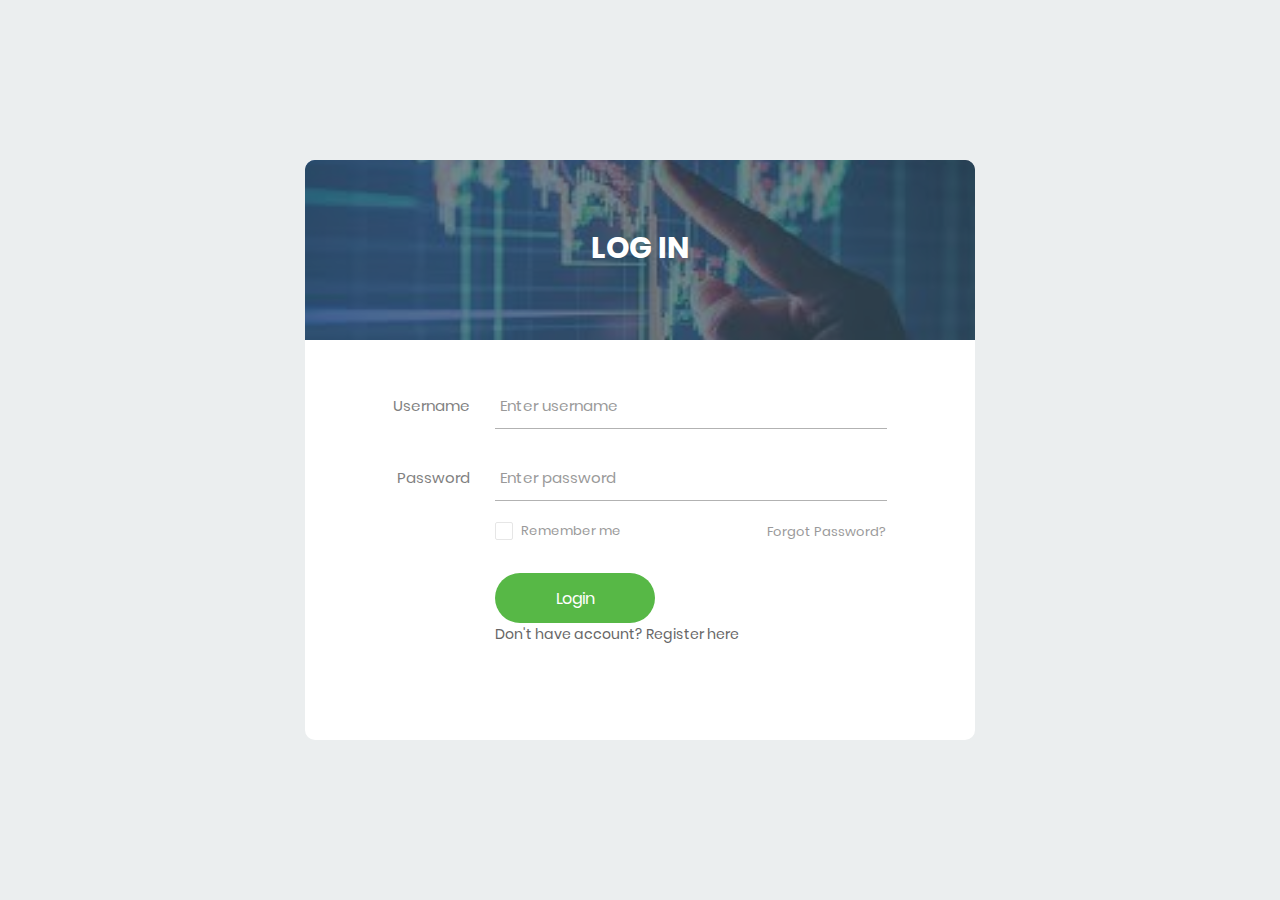
<file: src/main/resources/static/Login.html>
<!DOCTYPE html>
<html lang="en">
<head>
	<title>Login </title>
	<meta charset="UTF-8">
	<meta name="viewport" content="width=device-width, initial-scale=1">
<!--===============================================================================================-->	
	<link rel="icon" type="image/png" href="images/icons/favicon.ico"/>
<!--===============================================================================================-->
	<link rel="stylesheet" type="text/css" href="vendor/bootstrap/css/bootstrap.min.css">
<!--===============================================================================================-->
	<link rel="stylesheet" type="text/css" href="fonts/font-awesome-4.7.0/css/font-awesome.min.css">
<!--===============================================================================================-->
	<link rel="stylesheet" type="text/css" href="fonts/Linearicons-Free-v1.0.0/icon-font.min.css">
<!--===============================================================================================-->
	<link rel="stylesheet" type="text/css" href="vendor/animate/animate.css">
<!--===============================================================================================-->	
	<link rel="stylesheet" type="text/css" href="vendor/css-hamburgers/hamburgers.min.css">
<!--===============================================================================================-->
	<link rel="stylesheet" type="text/css" href="vendor/animsition/css/animsition.min.css">
<!--===============================================================================================-->
	<link rel="stylesheet" type="text/css" href="vendor/select2/select2.min.css">
<!--===============================================================================================-->	
	<link rel="stylesheet" type="text/css" href="vendor/daterangepicker/daterangepicker.css">
<!--===============================================================================================-->
	<link rel="stylesheet" type="text/css" href="styles/util.css">
	<link rel="stylesheet" type="text/css" href="styles/main.css">
<!--===============================================================================================-->

<script src="scripts/dropdown1.js" type="text/javascript">
</script>

</head>
<body>

	<div class="limiter">
		<div class="container-login100">
			<div class="wrap-login100">
				<div class="login100-form-title" style="background-image: url(images/bg1.jpg);">
					<span class="login100-form-title-1">
						Log In
					</span>
				</div>

				<form class="login100-form validate-form">
					<div class="wrap-input100 validate-input m-b-26" data-validate="Username is required">
						<span class="label-input100">Username</span>
						<input id="username" class="input100" type="text" name="username" placeholder="Enter username">
						<span class="focus-input100"></span>
					</div>
					
					

					<div class="wrap-input100 validate-input m-b-18" data-validate = "Password is required">
						<span class="label-input100">Password</span>
						<input id="password" class="input100" type="text" name="pass" placeholder="Enter password">
						<span class="focus-input100"></span>
					</div>

					<div class="flex-sb-m w-full p-b-30">
						<div class="contact100-form-checkbox">
							<input class="input-checkbox100" id="ckb1" type="checkbox" name="remember-me">
							<label class="label-checkbox100" for="ckb1">
								Remember me
							</label>
						</div>

						<div>
							<a href="#" class="txt1">
								Forgot Password?
							</a>
						</div>
					</div>

					<div class="container-login100-form-btn">
						<button class="login100-form-btn" onclick="login()">
							Login
						</button>
					</div>
					<br>
					<br>
					<a href="register.html">Don't have account? Register here</a>
					
				</form>
			</div>
		</div>
	</div>
	


</body>
</html>
</file>
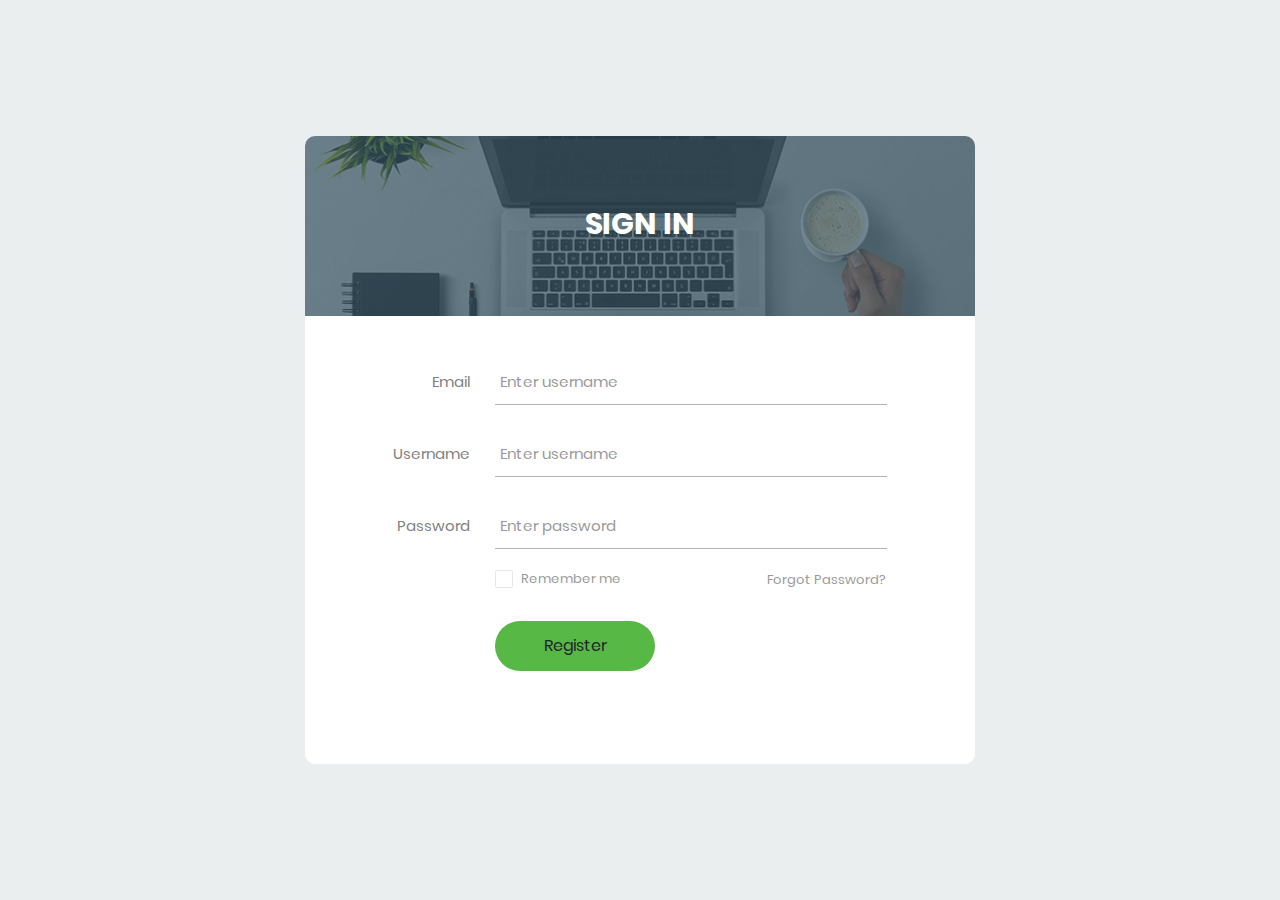
<file: src/main/resources/static/Register.html>
<!DOCTYPE html>
<html lang="en">
<head>
	<title>Register</title>
	<meta charset="UTF-8">
	<meta name="viewport" content="width=device-width, initial-scale=1">
<!--===============================================================================================-->	
	<link rel="icon" type="image/png" href="images/icons/favicon.ico"/>
<!--===============================================================================================-->
	<link rel="stylesheet" type="text/css" href="vendor/bootstrap/css/bootstrap.min.css">
<!--===============================================================================================-->
	<link rel="stylesheet" type="text/css" href="fonts/font-awesome-4.7.0/css/font-awesome.min.css">
<!--===============================================================================================-->
	<link rel="stylesheet" type="text/css" href="fonts/Linearicons-Free-v1.0.0/icon-font.min.css">
<!--===============================================================================================-->
	<link rel="stylesheet" type="text/css" href="vendor/animate/animate.css">
<!--===============================================================================================-->	
	<link rel="stylesheet" type="text/css" href="vendor/css-hamburgers/hamburgers.min.css">
<!--===============================================================================================-->
	<link rel="stylesheet" type="text/css" href="vendor/animsition/css/animsition.min.css">
<!--===============================================================================================-->
	<link rel="stylesheet" type="text/css" href="vendor/select2/select2.min.css">
<!--===============================================================================================-->	
	<link rel="stylesheet" type="text/css" href="vendor/daterangepicker/daterangepicker.css">
<!--===============================================================================================-->
	<link rel="stylesheet" type="text/css" href="styles/util.css">
	<link rel="stylesheet" type="text/css" href="styles/main.css">
<!--===============================================================================================-->


<script src="scripts/dropdown1.js" type="text/javascript">
</script>

</head>
<body>
	
	<div class="limiter">
		<div class="container-login100">
			<div class="wrap-login100">
				<div class="login100-form-title" style="background-image: url(images/bg-01.jpg);">
					<span class="login100-form-title-1">
						Sign In
					</span>
				</div>


				<form class="login100-form validate-form">
					<div class="wrap-input100 validate-input m-b-26" data-validate="Username is required">
						<span class="label-input100" >Email</span>
						<input id="email" class="input100" type="text" name="username" placeholder="Enter username">
						<span class="focus-input100"></span>
					</div>
					
				<form class="login100-form validate-form">
					<div class="wrap-input100 validate-input m-b-26" data-validate="Username is required">
						<span class="label-input100">Username</span>
						<input id="username" class="input100" type="text" name="username" placeholder="Enter username">
						<span class="focus-input100"></span>
					</div>
					

					<div class="wrap-input100 validate-input m-b-18" data-validate = "Password is required">
						<span class="label-input100">Password</span>
						<input id="password" class="input100" type="password" name="pass" placeholder="Enter password">
						<span class="focus-input100"></span>
					</div>

					<div class="flex-sb-m w-full p-b-30">
						<div class="contact100-form-checkbox">
							<input class="input-checkbox100" id="ckb1" type="checkbox" name="remember-me">
							<label class="label-checkbox100" for="ckb1">
								Remember me
							</label>
						</div>

						<div>
							<a href="#" class="txt1">
								Forgot Password?
							</a>
						</div>
					</div>

					<div class="container-login100-form-btn">
						<a id="registerid" class="login100-form-btn" onclick="register()">
							Register
						</a>
					</div>
					<br>
					<br>
					
				</form>
			</div>
		</div>
	</div>
	

</body>
</html>
</file>
<file: src/main/resources/static/vendor/daterangepicker/daterangepicker.css>
.daterangepicker {
  position: absolute;
  color: inherit;
  background-color: #fff;
  border-radius: 4px;
  width: 278px;
  padding: 4px;
  margin-top: 1px;
  top: 100px;
  left: 20px;
  /* Calendars */ }
  .daterangepicker:before, .daterangepicker:after {
    position: absolute;
    display: inline-block;
    border-bottom-color: rgba(0, 0, 0, 0.2);
    content: ''; }
  .daterangepicker:before {
    top: -7px;
    border-right: 7px solid transparent;
    border-left: 7px solid transparent;
    border-bottom: 7px solid #ccc; }
  .daterangepicker:after {
    top: -6px;
    border-right: 6px solid transparent;
    border-bottom: 6px solid #fff;
    border-left: 6px solid transparent; }
  .daterangepicker.opensleft:before {
    right: 9px; }
  .daterangepicker.opensleft:after {
    right: 10px; }
  .daterangepicker.openscenter:before {
    left: 0;
    right: 0;
    width: 0;
    margin-left: auto;
    margin-right: auto; }
  .daterangepicker.openscenter:after {
    left: 0;
    right: 0;
    width: 0;
    margin-left: auto;
    margin-right: auto; }
  .daterangepicker.opensright:before {
    left: 9px; }
  .daterangepicker.opensright:after {
    left: 10px; }
  .daterangepicker.dropup {
    margin-top: -5px; }
    .daterangepicker.dropup:before {
      top: initial;
      bottom: -7px;
      border-bottom: initial;
      border-top: 7px solid #ccc; }
    .daterangepicker.dropup:after {
      top: initial;
      bottom: -6px;
      border-bottom: initial;
      border-top: 6px solid #fff; }
  .daterangepicker.dropdown-menu {
    max-width: none;
    z-index: 3001; }
  .daterangepicker.single .ranges, .daterangepicker.single .calendar {
    float: none; }
  .daterangepicker.show-calendar .calendar {
    display: block; }
  .daterangepicker .calendar {
    display: none;
    max-width: 270px;
    margin: 4px; }
    .daterangepicker .calendar.single .calendar-table {
      border: none; }
    .daterangepicker .calendar th, .daterangepicker .calendar td {
      white-space: nowrap;
      text-align: center;
      min-width: 32px; }
  .daterangepicker .calendar-table {
    border: 1px solid #fff;
    padding: 4px;
    border-radius: 4px;
    background-color: #fff; }
  .daterangepicker table {
    width: 100%;
    margin: 0; }
  .daterangepicker td, .daterangepicker th {
    text-align: center;
    width: 20px;
    height: 20px;
    border-radius: 4px;
    border: 1px solid transparent;
    white-space: nowrap;
    cursor: pointer; }
    .daterangepicker td.available:hover, .daterangepicker th.available:hover {
      background-color: #eee;
      border-color: transparent;
      color: inherit; }
    .daterangepicker td.week, .daterangepicker th.week {
      font-size: 80%;
      color: #ccc; }
  .daterangepicker td.off, .daterangepicker td.off.in-range, .daterangepicker td.off.start-date, .daterangepicker td.off.end-date {
    background-color: #fff;
    border-color: transparent;
    color: #999; }
  .daterangepicker td.in-range {
    background-color: #ebf4f8;
    border-color: transparent;
    color: #000;
    border-radius: 0; }
  .daterangepicker td.start-date {
    border-radius: 4px 0 0 4px; }
  .daterangepicker td.end-date {
    border-radius: 0 4px 4px 0; }
  .daterangepicker td.start-date.end-date {
    border-radius: 4px; }
  .daterangepicker td.active, .daterangepicker td.active:hover {
    background-color: #357ebd;
    border-color: transparent;
    color: #fff; }
  .daterangepicker th.month {
    width: auto; }
  .daterangepicker td.disabled, .daterangepicker option.disabled {
    color: #999;
    cursor: not-allowed;
    text-decoration: line-through; }
  .daterangepicker select.monthselect, .daterangepicker select.yearselect {
    font-size: 12px;
    padding: 1px;
    height: auto;
    margin: 0;
    cursor: default; }
  .daterangepicker select.monthselect {
    margin-right: 2%;
    width: 56%; }
  .daterangepicker select.yearselect {
    width: 40%; }
  .daterangepicker select.hourselect, .daterangepicker select.minuteselect, .daterangepicker select.secondselect, .daterangepicker select.ampmselect {
    width: 50px;
    margin-bottom: 0; }
  .daterangepicker .input-mini {
    border: 1px solid #ccc;
    border-radius: 4px;
    color: #555;
    height: 30px;
    line-height: 30px;
    display: block;
    vertical-align: middle;
    margin: 0 0 5px 0;
    padding: 0 6px 0 28px;
    width: 100%; }
    .daterangepicker .input-mini.active {
      border: 1px solid #08c;
      border-radius: 4px; }
  .daterangepicker .daterangepicker_input {
    position: relative; }
    .daterangepicker .daterangepicker_input i {
      position: absolute;
      left: 8px;
      top: 8px; }
  .daterangepicker.rtl .input-mini {
    padding-right: 28px;
    padding-left: 6px; }
  .daterangepicker.rtl .daterangepicker_input i {
    left: auto;
    right: 8px; }
  .daterangepicker .calendar-time {
    text-align: center;
    margin: 5px auto;
    line-height: 30px;
    position: relative;
    padding-left: 28px; }
    .daterangepicker .calendar-time select.disabled {
      color: #ccc;
      cursor: not-allowed; }

.ranges {
  font-size: 11px;
  float: none;
  margin: 4px;
  text-align: left; }
  .ranges ul {
    list-style: none;
    margin: 0 auto;
    padding: 0;
    width: 100%; }
  .ranges li {
    font-size: 13px;
    background-color: #f5f5f5;
    border: 1px solid #f5f5f5;
    border-radius: 4px;
    color: #08c;
    padding: 3px 12px;
    margin-bottom: 8px;
    cursor: pointer; }
    .ranges li:hover {
      background-color: #08c;
      border: 1px solid #08c;
      color: #fff; }
    .ranges li.active {
      background-color: #08c;
      border: 1px solid #08c;
      color: #fff; }

/*  Larger Screen Styling */
@media (min-width: 564px) {
  .daterangepicker {
    width: auto; }
    .daterangepicker .ranges ul {
      width: 160px; }
    .daterangepicker.single .ranges ul {
      width: 100%; }
    .daterangepicker.single .calendar.left {
      clear: none; }
    .daterangepicker.single.ltr .ranges, .daterangepicker.single.ltr .calendar {
      float: left; }
    .daterangepicker.single.rtl .ranges, .daterangepicker.single.rtl .calendar {
      float: right; }
    .daterangepicker.ltr {
      direction: ltr;
      text-align: left; }
      .daterangepicker.ltr .calendar.left {
        clear: left;
        margin-right: 0; }
        .daterangepicker.ltr .calendar.left .calendar-table {
          border-right: none;
          border-top-right-radius: 0;
          border-bottom-right-radius: 0; }
      .daterangepicker.ltr .calendar.right {
        margin-left: 0; }
        .daterangepicker.ltr .calendar.right .calendar-table {
          border-left: none;
          border-top-left-radius: 0;
          border-bottom-left-radius: 0; }
      .daterangepicker.ltr .left .daterangepicker_input {
        padding-right: 12px; }
      .daterangepicker.ltr .calendar.left .calendar-table {
        padding-right: 12px; }
      .daterangepicker.ltr .ranges, .daterangepicker.ltr .calendar {
        float: left; }
    .daterangepicker.rtl {
      direction: rtl;
      text-align: right; }
      .daterangepicker.rtl .calendar.left {
        clear: right;
        margin-left: 0; }
        .daterangepicker.rtl .calendar.left .calendar-table {
          border-left: none;
          border-top-left-radius: 0;
          border-bottom-left-radius: 0; }
      .daterangepicker.rtl .calendar.right {
        margin-right: 0; }
        .daterangepicker.rtl .calendar.right .calendar-table {
          border-right: none;
          border-top-right-radius: 0;
          border-bottom-right-radius: 0; }
      .daterangepicker.rtl .left .daterangepicker_input {
        padding-left: 12px; }
      .daterangepicker.rtl .calendar.left .calendar-table {
        padding-left: 12px; }
      .daterangepicker.rtl .ranges, .daterangepicker.rtl .calendar {
        text-align: right;
        float: right; } }
@media (min-width: 730px) {
  .daterangepicker .ranges {
    width: auto; }
  .daterangepicker.ltr .ranges {
    float: left; }
  .daterangepicker.rtl .ranges {
    float: right; }
  .daterangepicker .calendar.left {
    clear: none !important; } }
</file>
<file: src/main/resources/static/styles/util.css>
/*[ FONT SIZE ]
///////////////////////////////////////////////////////////
*/
.fs-1 {font-size: 1px;}
.fs-2 {font-size: 2px;}
.fs-3 {font-size: 3px;}
.fs-4 {font-size: 4px;}
.fs-5 {font-size: 5px;}
.fs-6 {font-size: 6px;}
.fs-7 {font-size: 7px;}
.fs-8 {font-size: 8px;}
.fs-9 {font-size: 9px;}
.fs-10 {font-size: 10px;}
.fs-11 {font-size: 11px;}
.fs-12 {font-size: 12px;}
.fs-13 {font-size: 13px;}
.fs-14 {font-size: 14px;}
.fs-15 {font-size: 15px;}
.fs-16 {font-size: 16px;}
.fs-17 {font-size: 17px;}
.fs-18 {font-size: 18px;}
.fs-19 {font-size: 19px;}
.fs-20 {font-size: 20px;}
.fs-21 {font-size: 21px;}
.fs-22 {font-size: 22px;}
.fs-23 {font-size: 23px;}
.fs-24 {font-size: 24px;}
.fs-25 {font-size: 25px;}
.fs-26 {font-size: 26px;}
.fs-27 {font-size: 27px;}
.fs-28 {font-size: 28px;}
.fs-29 {font-size: 29px;}
.fs-30 {font-size: 30px;}
.fs-31 {font-size: 31px;}
.fs-32 {font-size: 32px;}
.fs-33 {font-size: 33px;}
.fs-34 {font-size: 34px;}
.fs-35 {font-size: 35px;}
.fs-36 {font-size: 36px;}
.fs-37 {font-size: 37px;}
.fs-38 {font-size: 38px;}
.fs-39 {font-size: 39px;}
.fs-40 {font-size: 40px;}
.fs-41 {font-size: 41px;}
.fs-42 {font-size: 42px;}
.fs-43 {font-size: 43px;}
.fs-44 {font-size: 44px;}
.fs-45 {font-size: 45px;}
.fs-46 {font-size: 46px;}
.fs-47 {font-size: 47px;}
.fs-48 {font-size: 48px;}
.fs-49 {font-size: 49px;}
.fs-50 {font-size: 50px;}
.fs-51 {font-size: 51px;}
.fs-52 {font-size: 52px;}
.fs-53 {font-size: 53px;}
.fs-54 {font-size: 54px;}
.fs-55 {font-size: 55px;}
.fs-56 {font-size: 56px;}
.fs-57 {font-size: 57px;}
.fs-58 {font-size: 58px;}
.fs-59 {font-size: 59px;}
.fs-60 {font-size: 60px;}
.fs-61 {font-size: 61px;}
.fs-62 {font-size: 62px;}
.fs-63 {font-size: 63px;}
.fs-64 {font-size: 64px;}
.fs-65 {font-size: 65px;}
.fs-66 {font-size: 66px;}
.fs-67 {font-size: 67px;}
.fs-68 {font-size: 68px;}
.fs-69 {font-size: 69px;}
.fs-70 {font-size: 70px;}
.fs-71 {font-size: 71px;}
.fs-72 {font-size: 72px;}
.fs-73 {font-size: 73px;}
.fs-74 {font-size: 74px;}
.fs-75 {font-size: 75px;}
.fs-76 {font-size: 76px;}
.fs-77 {font-size: 77px;}
.fs-78 {font-size: 78px;}
.fs-79 {font-size: 79px;}
.fs-80 {font-size: 80px;}
.fs-81 {font-size: 81px;}
.fs-82 {font-size: 82px;}
.fs-83 {font-size: 83px;}
.fs-84 {font-size: 84px;}
.fs-85 {font-size: 85px;}
.fs-86 {font-size: 86px;}
.fs-87 {font-size: 87px;}
.fs-88 {font-size: 88px;}
.fs-89 {font-size: 89px;}
.fs-90 {font-size: 90px;}
.fs-91 {font-size: 91px;}
.fs-92 {font-size: 92px;}
.fs-93 {font-size: 93px;}
.fs-94 {font-size: 94px;}
.fs-95 {font-size: 95px;}
.fs-96 {font-size: 96px;}
.fs-97 {font-size: 97px;}
.fs-98 {font-size: 98px;}
.fs-99 {font-size: 99px;}
.fs-100 {font-size: 100px;}
.fs-101 {font-size: 101px;}
.fs-102 {font-size: 102px;}
.fs-103 {font-size: 103px;}
.fs-104 {font-size: 104px;}
.fs-105 {font-size: 105px;}
.fs-106 {font-size: 106px;}
.fs-107 {font-size: 107px;}
.fs-108 {font-size: 108px;}
.fs-109 {font-size: 109px;}
.fs-110 {font-size: 110px;}
.fs-111 {font-size: 111px;}
.fs-112 {font-size: 112px;}
.fs-113 {font-size: 113px;}
.fs-114 {font-size: 114px;}
.fs-115 {font-size: 115px;}
.fs-116 {font-size: 116px;}
.fs-117 {font-size: 117px;}
.fs-118 {font-size: 118px;}
.fs-119 {font-size: 119px;}
.fs-120 {font-size: 120px;}
.fs-121 {font-size: 121px;}
.fs-122 {font-size: 122px;}
.fs-123 {font-size: 123px;}
.fs-124 {font-size: 124px;}
.fs-125 {font-size: 125px;}
.fs-126 {font-size: 126px;}
.fs-127 {font-size: 127px;}
.fs-128 {font-size: 128px;}
.fs-129 {font-size: 129px;}
.fs-130 {font-size: 130px;}
.fs-131 {font-size: 131px;}
.fs-132 {font-size: 132px;}
.fs-133 {font-size: 133px;}
.fs-134 {font-size: 134px;}
.fs-135 {font-size: 135px;}
.fs-136 {font-size: 136px;}
.fs-137 {font-size: 137px;}
.fs-138 {font-size: 138px;}
.fs-139 {font-size: 139px;}
.fs-140 {font-size: 140px;}
.fs-141 {font-size: 141px;}
.fs-142 {font-size: 142px;}
.fs-143 {font-size: 143px;}
.fs-144 {font-size: 144px;}
.fs-145 {font-size: 145px;}
.fs-146 {font-size: 146px;}
.fs-147 {font-size: 147px;}
.fs-148 {font-size: 148px;}
.fs-149 {font-size: 149px;}
.fs-150 {font-size: 150px;}
.fs-151 {font-size: 151px;}
.fs-152 {font-size: 152px;}
.fs-153 {font-size: 153px;}
.fs-154 {font-size: 154px;}
.fs-155 {font-size: 155px;}
.fs-156 {font-size: 156px;}
.fs-157 {font-size: 157px;}
.fs-158 {font-size: 158px;}
.fs-159 {font-size: 159px;}
.fs-160 {font-size: 160px;}
.fs-161 {font-size: 161px;}
.fs-162 {font-size: 162px;}
.fs-163 {font-size: 163px;}
.fs-164 {font-size: 164px;}
.fs-165 {font-size: 165px;}
.fs-166 {font-size: 166px;}
.fs-167 {font-size: 167px;}
.fs-168 {font-size: 168px;}
.fs-169 {font-size: 169px;}
.fs-170 {font-size: 170px;}
.fs-171 {font-size: 171px;}
.fs-172 {font-size: 172px;}
.fs-173 {font-size: 173px;}
.fs-174 {font-size: 174px;}
.fs-175 {font-size: 175px;}
.fs-176 {font-size: 176px;}
.fs-177 {font-size: 177px;}
.fs-178 {font-size: 178px;}
.fs-179 {font-size: 179px;}
.fs-180 {font-size: 180px;}
.fs-181 {font-size: 181px;}
.fs-182 {font-size: 182px;}
.fs-183 {font-size: 183px;}
.fs-184 {font-size: 184px;}
.fs-185 {font-size: 185px;}
.fs-186 {font-size: 186px;}
.fs-187 {font-size: 187px;}
.fs-188 {font-size: 188px;}
.fs-189 {font-size: 189px;}
.fs-190 {font-size: 190px;}
.fs-191 {font-size: 191px;}
.fs-192 {font-size: 192px;}
.fs-193 {font-size: 193px;}
.fs-194 {font-size: 194px;}
.fs-195 {font-size: 195px;}
.fs-196 {font-size: 196px;}
.fs-197 {font-size: 197px;}
.fs-198 {font-size: 198px;}
.fs-199 {font-size: 199px;}
.fs-200 {font-size: 200px;}

/*[ PADDING ]
///////////////////////////////////////////////////////////
*/
.p-t-0 {padding-top: 0px;}
.p-t-1 {padding-top: 1px;}
.p-t-2 {padding-top: 2px;}
.p-t-3 {padding-top: 3px;}
.p-t-4 {padding-top: 4px;}
.p-t-5 {padding-top: 5px;}
.p-t-6 {padding-top: 6px;}
.p-t-7 {padding-top: 7px;}
.p-t-8 {padding-top: 8px;}
.p-t-9 {padding-top: 9px;}
.p-t-10 {padding-top: 10px;}
.p-t-11 {padding-top: 11px;}
.p-t-12 {padding-top: 12px;}
.p-t-13 {padding-top: 13px;}
.p-t-14 {padding-top: 14px;}
.p-t-15 {padding-top: 15px;}
.p-t-16 {padding-top: 16px;}
.p-t-17 {padding-top: 17px;}
.p-t-18 {padding-top: 18px;}
.p-t-19 {padding-top: 19px;}
.p-t-20 {padding-top: 20px;}
.p-t-21 {padding-top: 21px;}
.p-t-22 {padding-top: 22px;}
.p-t-23 {padding-top: 23px;}
.p-t-24 {padding-top: 24px;}
.p-t-25 {padding-top: 25px;}
.p-t-26 {padding-top: 26px;}
.p-t-27 {padding-top: 27px;}
.p-t-28 {padding-top: 28px;}
.p-t-29 {padding-top: 29px;}
.p-t-30 {padding-top: 30px;}
.p-t-31 {padding-top: 31px;}
.p-t-32 {padding-top: 32px;}
.p-t-33 {padding-top: 33px;}
.p-t-34 {padding-top: 34px;}
.p-t-35 {padding-top: 35px;}
.p-t-36 {padding-top: 36px;}
.p-t-37 {padding-top: 37px;}
.p-t-38 {padding-top: 38px;}
.p-t-39 {padding-top: 39px;}
.p-t-40 {padding-top: 40px;}
.p-t-41 {padding-top: 41px;}
.p-t-42 {padding-top: 42px;}
.p-t-43 {padding-top: 43px;}
.p-t-44 {padding-top: 44px;}
.p-t-45 {padding-top: 45px;}
.p-t-46 {padding-top: 46px;}
.p-t-47 {padding-top: 47px;}
.p-t-48 {padding-top: 48px;}
.p-t-49 {padding-top: 49px;}
.p-t-50 {padding-top: 50px;}
.p-t-51 {padding-top: 51px;}
.p-t-52 {padding-top: 52px;}
.p-t-53 {padding-top: 53px;}
.p-t-54 {padding-top: 54px;}
.p-t-55 {padding-top: 55px;}
.p-t-56 {padding-top: 56px;}
.p-t-57 {padding-top: 57px;}
.p-t-58 {padding-top: 58px;}
.p-t-59 {padding-top: 59px;}
.p-t-60 {padding-top: 60px;}
.p-t-61 {padding-top: 61px;}
.p-t-62 {padding-top: 62px;}
.p-t-63 {padding-top: 63px;}
.p-t-64 {padding-top: 64px;}
.p-t-65 {padding-top: 65px;}
.p-t-66 {padding-top: 66px;}
.p-t-67 {padding-top: 67px;}
.p-t-68 {padding-top: 68px;}
.p-t-69 {padding-top: 69px;}
.p-t-70 {padding-top: 70px;}
.p-t-71 {padding-top: 71px;}
.p-t-72 {padding-top: 72px;}
.p-t-73 {padding-top: 73px;}
.p-t-74 {padding-top: 74px;}
.p-t-75 {padding-top: 75px;}
.p-t-76 {padding-top: 76px;}
.p-t-77 {padding-top: 77px;}
.p-t-78 {padding-top: 78px;}
.p-t-79 {padding-top: 79px;}
.p-t-80 {padding-top: 80px;}
.p-t-81 {padding-top: 81px;}
.p-t-82 {padding-top: 82px;}
.p-t-83 {padding-top: 83px;}
.p-t-84 {padding-top: 84px;}
.p-t-85 {padding-top: 85px;}
.p-t-86 {padding-top: 86px;}
.p-t-87 {padding-top: 87px;}
.p-t-88 {padding-top: 88px;}
.p-t-89 {padding-top: 89px;}
.p-t-90 {padding-top: 90px;}
.p-t-91 {padding-top: 91px;}
.p-t-92 {padding-top: 92px;}
.p-t-93 {padding-top: 93px;}
.p-t-94 {padding-top: 94px;}
.p-t-95 {padding-top: 95px;}
.p-t-96 {padding-top: 96px;}
.p-t-97 {padding-top: 97px;}
.p-t-98 {padding-top: 98px;}
.p-t-99 {padding-top: 99px;}
.p-t-100 {padding-top: 100px;}
.p-t-101 {padding-top: 101px;}
.p-t-102 {padding-top: 102px;}
.p-t-103 {padding-top: 103px;}
.p-t-104 {padding-top: 104px;}
.p-t-105 {padding-top: 105px;}
.p-t-106 {padding-top: 106px;}
.p-t-107 {padding-top: 107px;}
.p-t-108 {padding-top: 108px;}
.p-t-109 {padding-top: 109px;}
.p-t-110 {padding-top: 110px;}
.p-t-111 {padding-top: 111px;}
.p-t-112 {padding-top: 112px;}
.p-t-113 {padding-top: 113px;}
.p-t-114 {padding-top: 114px;}
.p-t-115 {padding-top: 115px;}
.p-t-116 {padding-top: 116px;}
.p-t-117 {padding-top: 117px;}
.p-t-118 {padding-top: 118px;}
.p-t-119 {padding-top: 119px;}
.p-t-120 {padding-top: 120px;}
.p-t-121 {padding-top: 121px;}
.p-t-122 {padding-top: 122px;}
.p-t-123 {padding-top: 123px;}
.p-t-124 {padding-top: 124px;}
.p-t-125 {padding-top: 125px;}
.p-t-126 {padding-top: 126px;}
.p-t-127 {padding-top: 127px;}
.p-t-128 {padding-top: 128px;}
.p-t-129 {padding-top: 129px;}
.p-t-130 {padding-top: 130px;}
.p-t-131 {padding-top: 131px;}
.p-t-132 {padding-top: 132px;}
.p-t-133 {padding-top: 133px;}
.p-t-134 {padding-top: 134px;}
.p-t-135 {padding-top: 135px;}
.p-t-136 {padding-top: 136px;}
.p-t-137 {padding-top: 137px;}
.p-t-138 {padding-top: 138px;}
.p-t-139 {padding-top: 139px;}
.p-t-140 {padding-top: 140px;}
.p-t-141 {padding-top: 141px;}
.p-t-142 {padding-top: 142px;}
.p-t-143 {padding-top: 143px;}
.p-t-144 {padding-top: 144px;}
.p-t-145 {padding-top: 145px;}
.p-t-146 {padding-top: 146px;}
.p-t-147 {padding-top: 147px;}
.p-t-148 {padding-top: 148px;}
.p-t-149 {padding-top: 149px;}
.p-t-150 {padding-top: 150px;}
.p-t-151 {padding-top: 151px;}
.p-t-152 {padding-top: 152px;}
.p-t-153 {padding-top: 153px;}
.p-t-154 {padding-top: 154px;}
.p-t-155 {padding-top: 155px;}
.p-t-156 {padding-top: 156px;}
.p-t-157 {padding-top: 157px;}
.p-t-158 {padding-top: 158px;}
.p-t-159 {padding-top: 159px;}
.p-t-160 {padding-top: 160px;}
.p-t-161 {padding-top: 161px;}
.p-t-162 {padding-top: 162px;}
.p-t-163 {padding-top: 163px;}
.p-t-164 {padding-top: 164px;}
.p-t-165 {padding-top: 165px;}
.p-t-166 {padding-top: 166px;}
.p-t-167 {padding-top: 167px;}
.p-t-168 {padding-top: 168px;}
.p-t-169 {padding-top: 169px;}
.p-t-170 {padding-top: 170px;}
.p-t-171 {padding-top: 171px;}
.p-t-172 {padding-top: 172px;}
.p-t-173 {padding-top: 173px;}
.p-t-174 {padding-top: 174px;}
.p-t-175 {padding-top: 175px;}
.p-t-176 {padding-top: 176px;}
.p-t-177 {padding-top: 177px;}
.p-t-178 {padding-top: 178px;}
.p-t-179 {padding-top: 179px;}
.p-t-180 {padding-top: 180px;}
.p-t-181 {padding-top: 181px;}
.p-t-182 {padding-top: 182px;}
.p-t-183 {padding-top: 183px;}
.p-t-184 {padding-top: 184px;}
.p-t-185 {padding-top: 185px;}
.p-t-186 {padding-top: 186px;}
.p-t-187 {padding-top: 187px;}
.p-t-188 {padding-top: 188px;}
.p-t-189 {padding-top: 189px;}
.p-t-190 {padding-top: 190px;}
.p-t-191 {padding-top: 191px;}
.p-t-192 {padding-top: 192px;}
.p-t-193 {padding-top: 193px;}
.p-t-194 {padding-top: 194px;}
.p-t-195 {padding-top: 195px;}
.p-t-196 {padding-top: 196px;}
.p-t-197 {padding-top: 197px;}
.p-t-198 {padding-top: 198px;}
.p-t-199 {padding-top: 199px;}
.p-t-200 {padding-top: 200px;}
.p-t-201 {padding-top: 201px;}
.p-t-202 {padding-top: 202px;}
.p-t-203 {padding-top: 203px;}
.p-t-204 {padding-top: 204px;}
.p-t-205 {padding-top: 205px;}
.p-t-206 {padding-top: 206px;}
.p-t-207 {padding-top: 207px;}
.p-t-208 {padding-top: 208px;}
.p-t-209 {padding-top: 209px;}
.p-t-210 {padding-top: 210px;}
.p-t-211 {padding-top: 211px;}
.p-t-212 {padding-top: 212px;}
.p-t-213 {padding-top: 213px;}
.p-t-214 {padding-top: 214px;}
.p-t-215 {padding-top: 215px;}
.p-t-216 {padding-top: 216px;}
.p-t-217 {padding-top: 217px;}
.p-t-218 {padding-top: 218px;}
.p-t-219 {padding-top: 219px;}
.p-t-220 {padding-top: 220px;}
.p-t-221 {padding-top: 221px;}
.p-t-222 {padding-top: 222px;}
.p-t-223 {padding-top: 223px;}
.p-t-224 {padding-top: 224px;}
.p-t-225 {padding-top: 225px;}
.p-t-226 {padding-top: 226px;}
.p-t-227 {padding-top: 227px;}
.p-t-228 {padding-top: 228px;}
.p-t-229 {padding-top: 229px;}
.p-t-230 {padding-top: 230px;}
.p-t-231 {padding-top: 231px;}
.p-t-232 {padding-top: 232px;}
.p-t-233 {padding-top: 233px;}
.p-t-234 {padding-top: 234px;}
.p-t-235 {padding-top: 235px;}
.p-t-236 {padding-top: 236px;}
.p-t-237 {padding-top: 237px;}
.p-t-238 {padding-top: 238px;}
.p-t-239 {padding-top: 239px;}
.p-t-240 {padding-top: 240px;}
.p-t-241 {padding-top: 241px;}
.p-t-242 {padding-top: 242px;}
.p-t-243 {padding-top: 243px;}
.p-t-244 {padding-top: 244px;}
.p-t-245 {padding-top: 245px;}
.p-t-246 {padding-top: 246px;}
.p-t-247 {padding-top: 247px;}
.p-t-248 {padding-top: 248px;}
.p-t-249 {padding-top: 249px;}
.p-t-250 {padding-top: 250px;}
.p-b-0 {padding-bottom: 0px;}
.p-b-1 {padding-bottom: 1px;}
.p-b-2 {padding-bottom: 2px;}
.p-b-3 {padding-bottom: 3px;}
.p-b-4 {padding-bottom: 4px;}
.p-b-5 {padding-bottom: 5px;}
.p-b-6 {padding-bottom: 6px;}
.p-b-7 {padding-bottom: 7px;}
.p-b-8 {padding-bottom: 8px;}
.p-b-9 {padding-bottom: 9px;}
.p-b-10 {padding-bottom: 10px;}
.p-b-11 {padding-bottom: 11px;}
.p-b-12 {padding-bottom: 12px;}
.p-b-13 {padding-bottom: 13px;}
.p-b-14 {padding-bottom: 14px;}
.p-b-15 {padding-bottom: 15px;}
.p-b-16 {padding-bottom: 16px;}
.p-b-17 {padding-bottom: 17px;}
.p-b-18 {padding-bottom: 18px;}
.p-b-19 {padding-bottom: 19px;}
.p-b-20 {padding-bottom: 20px;}
.p-b-21 {padding-bottom: 21px;}
.p-b-22 {padding-bottom: 22px;}
.p-b-23 {padding-bottom: 23px;}
.p-b-24 {padding-bottom: 24px;}
.p-b-25 {padding-bottom: 25px;}
.p-b-26 {padding-bottom: 26px;}
.p-b-27 {padding-bottom: 27px;}
.p-b-28 {padding-bottom: 28px;}
.p-b-29 {padding-bottom: 29px;}
.p-b-30 {padding-bottom: 30px;}
.p-b-31 {padding-bottom: 31px;}
.p-b-32 {padding-bottom: 32px;}
.p-b-33 {padding-bottom: 33px;}
.p-b-34 {padding-bottom: 34px;}
.p-b-35 {padding-bottom: 35px;}
.p-b-36 {padding-bottom: 36px;}
.p-b-37 {padding-bottom: 37px;}
.p-b-38 {padding-bottom: 38px;}
.p-b-39 {padding-bottom: 39px;}
.p-b-40 {padding-bottom: 40px;}
.p-b-41 {padding-bottom: 41px;}
.p-b-42 {padding-bottom: 42px;}
.p-b-43 {padding-bottom: 43px;}
.p-b-44 {padding-bottom: 44px;}
.p-b-45 {padding-bottom: 45px;}
.p-b-46 {padding-bottom: 46px;}
.p-b-47 {padding-bottom: 47px;}
.p-b-48 {padding-bottom: 48px;}
.p-b-49 {padding-bottom: 49px;}
.p-b-50 {padding-bottom: 50px;}
.p-b-51 {padding-bottom: 51px;}
.p-b-52 {padding-bottom: 52px;}
.p-b-53 {padding-bottom: 53px;}
.p-b-54 {padding-bottom: 54px;}
.p-b-55 {padding-bottom: 55px;}
.p-b-56 {padding-bottom: 56px;}
.p-b-57 {padding-bottom: 57px;}
.p-b-58 {padding-bottom: 58px;}
.p-b-59 {padding-bottom: 59px;}
.p-b-60 {padding-bottom: 60px;}
.p-b-61 {padding-bottom: 61px;}
.p-b-62 {padding-bottom: 62px;}
.p-b-63 {padding-bottom: 63px;}
.p-b-64 {padding-bottom: 64px;}
.p-b-65 {padding-bottom: 65px;}
.p-b-66 {padding-bottom: 66px;}
.p-b-67 {padding-bottom: 67px;}
.p-b-68 {padding-bottom: 68px;}
.p-b-69 {padding-bottom: 69px;}
.p-b-70 {padding-bottom: 70px;}
.p-b-71 {padding-bottom: 71px;}
.p-b-72 {padding-bottom: 72px;}
.p-b-73 {padding-bottom: 73px;}
.p-b-74 {padding-bottom: 74px;}
.p-b-75 {padding-bottom: 75px;}
.p-b-76 {padding-bottom: 76px;}
.p-b-77 {padding-bottom: 77px;}
.p-b-78 {padding-bottom: 78px;}
.p-b-79 {padding-bottom: 79px;}
.p-b-80 {padding-bottom: 80px;}
.p-b-81 {padding-bottom: 81px;}
.p-b-82 {padding-bottom: 82px;}
.p-b-83 {padding-bottom: 83px;}
.p-b-84 {padding-bottom: 84px;}
.p-b-85 {padding-bottom: 85px;}
.p-b-86 {padding-bottom: 86px;}
.p-b-87 {padding-bottom: 87px;}
.p-b-88 {padding-bottom: 88px;}
.p-b-89 {padding-bottom: 89px;}
.p-b-90 {padding-bottom: 90px;}
.p-b-91 {padding-bottom: 91px;}
.p-b-92 {padding-bottom: 92px;}
.p-b-93 {padding-bottom: 93px;}
.p-b-94 {padding-bottom: 94px;}
.p-b-95 {padding-bottom: 95px;}
.p-b-96 {padding-bottom: 96px;}
.p-b-97 {padding-bottom: 97px;}
.p-b-98 {padding-bottom: 98px;}
.p-b-99 {padding-bottom: 99px;}
.p-b-100 {padding-bottom: 100px;}
.p-b-101 {padding-bottom: 101px;}
.p-b-102 {padding-bottom: 102px;}
.p-b-103 {padding-bottom: 103px;}
.p-b-104 {padding-bottom: 104px;}
.p-b-105 {padding-bottom: 105px;}
.p-b-106 {padding-bottom: 106px;}
.p-b-107 {padding-bottom: 107px;}
.p-b-108 {padding-bottom: 108px;}
.p-b-109 {padding-bottom: 109px;}
.p-b-110 {padding-bottom: 110px;}
.p-b-111 {padding-bottom: 111px;}
.p-b-112 {padding-bottom: 112px;}
.p-b-113 {padding-bottom: 113px;}
.p-b-114 {padding-bottom: 114px;}
.p-b-115 {padding-bottom: 115px;}
.p-b-116 {padding-bottom: 116px;}
.p-b-117 {padding-bottom: 117px;}
.p-b-118 {padding-bottom: 118px;}
.p-b-119 {padding-bottom: 119px;}
.p-b-120 {padding-bottom: 120px;}
.p-b-121 {padding-bottom: 121px;}
.p-b-122 {padding-bottom: 122px;}
.p-b-123 {padding-bottom: 123px;}
.p-b-124 {padding-bottom: 124px;}
.p-b-125 {padding-bottom: 125px;}
.p-b-126 {padding-bottom: 126px;}
.p-b-127 {padding-bottom: 127px;}
.p-b-128 {padding-bottom: 128px;}
.p-b-129 {padding-bottom: 129px;}
.p-b-130 {padding-bottom: 130px;}
.p-b-131 {padding-bottom: 131px;}
.p-b-132 {padding-bottom: 132px;}
.p-b-133 {padding-bottom: 133px;}
.p-b-134 {padding-bottom: 134px;}
.p-b-135 {padding-bottom: 135px;}
.p-b-136 {padding-bottom: 136px;}
.p-b-137 {padding-bottom: 137px;}
.p-b-138 {padding-bottom: 138px;}
.p-b-139 {padding-bottom: 139px;}
.p-b-140 {padding-bottom: 140px;}
.p-b-141 {padding-bottom: 141px;}
.p-b-142 {padding-bottom: 142px;}
.p-b-143 {padding-bottom: 143px;}
.p-b-144 {padding-bottom: 144px;}
.p-b-145 {padding-bottom: 145px;}
.p-b-146 {padding-bottom: 146px;}
.p-b-147 {padding-bottom: 147px;}
.p-b-148 {padding-bottom: 148px;}
.p-b-149 {padding-bottom: 149px;}
.p-b-150 {padding-bottom: 150px;}
.p-b-151 {padding-bottom: 151px;}
.p-b-152 {padding-bottom: 152px;}
.p-b-153 {padding-bottom: 153px;}
.p-b-154 {padding-bottom: 154px;}
.p-b-155 {padding-bottom: 155px;}
.p-b-156 {padding-bottom: 156px;}
.p-b-157 {padding-bottom: 157px;}
.p-b-158 {padding-bottom: 158px;}
.p-b-159 {padding-bottom: 159px;}
.p-b-160 {padding-bottom: 160px;}
.p-b-161 {padding-bottom: 161px;}
.p-b-162 {padding-bottom: 162px;}
.p-b-163 {padding-bottom: 163px;}
.p-b-164 {padding-bottom: 164px;}
.p-b-165 {padding-bottom: 165px;}
.p-b-166 {padding-bottom: 166px;}
.p-b-167 {padding-bottom: 167px;}
.p-b-168 {padding-bottom: 168px;}
.p-b-169 {padding-bottom: 169px;}
.p-b-170 {padding-bottom: 170px;}
.p-b-171 {padding-bottom: 171px;}
.p-b-172 {padding-bottom: 172px;}
.p-b-173 {padding-bottom: 173px;}
.p-b-174 {padding-bottom: 174px;}
.p-b-175 {padding-bottom: 175px;}
.p-b-176 {padding-bottom: 176px;}
.p-b-177 {padding-bottom: 177px;}
.p-b-178 {padding-bottom: 178px;}
.p-b-179 {padding-bottom: 179px;}
.p-b-180 {padding-bottom: 180px;}
.p-b-181 {padding-bottom: 181px;}
.p-b-182 {padding-bottom: 182px;}
.p-b-183 {padding-bottom: 183px;}
.p-b-184 {padding-bottom: 184px;}
.p-b-185 {padding-bottom: 185px;}
.p-b-186 {padding-bottom: 186px;}
.p-b-187 {padding-bottom: 187px;}
.p-b-188 {padding-bottom: 188px;}
.p-b-189 {padding-bottom: 189px;}
.p-b-190 {padding-bottom: 190px;}
.p-b-191 {padding-bottom: 191px;}
.p-b-192 {padding-bottom: 192px;}
.p-b-193 {padding-bottom: 193px;}
.p-b-194 {padding-bottom: 194px;}
.p-b-195 {padding-bottom: 195px;}
.p-b-196 {padding-bottom: 196px;}
.p-b-197 {padding-bottom: 197px;}
.p-b-198 {padding-bottom: 198px;}
.p-b-199 {padding-bottom: 199px;}
.p-b-200 {padding-bottom: 200px;}
.p-b-201 {padding-bottom: 201px;}
.p-b-202 {padding-bottom: 202px;}
.p-b-203 {padding-bottom: 203px;}
.p-b-204 {padding-bottom: 204px;}
.p-b-205 {padding-bottom: 205px;}
.p-b-206 {padding-bottom: 206px;}
.p-b-207 {padding-bottom: 207px;}
.p-b-208 {padding-bottom: 208px;}
.p-b-209 {padding-bottom: 209px;}
.p-b-210 {padding-bottom: 210px;}
.p-b-211 {padding-bottom: 211px;}
.p-b-212 {padding-bottom: 212px;}
.p-b-213 {padding-bottom: 213px;}
.p-b-214 {padding-bottom: 214px;}
.p-b-215 {padding-bottom: 215px;}
.p-b-216 {padding-bottom: 216px;}
.p-b-217 {padding-bottom: 217px;}
.p-b-218 {padding-bottom: 218px;}
.p-b-219 {padding-bottom: 219px;}
.p-b-220 {padding-bottom: 220px;}
.p-b-221 {padding-bottom: 221px;}
.p-b-222 {padding-bottom: 222px;}
.p-b-223 {padding-bottom: 223px;}
.p-b-224 {padding-bottom: 224px;}
.p-b-225 {padding-bottom: 225px;}
.p-b-226 {padding-bottom: 226px;}
.p-b-227 {padding-bottom: 227px;}
.p-b-228 {padding-bottom: 228px;}
.p-b-229 {padding-bottom: 229px;}
.p-b-230 {padding-bottom: 230px;}
.p-b-231 {padding-bottom: 231px;}
.p-b-232 {padding-bottom: 232px;}
.p-b-233 {padding-bottom: 233px;}
.p-b-234 {padding-bottom: 234px;}
.p-b-235 {padding-bottom: 235px;}
.p-b-236 {padding-bottom: 236px;}
.p-b-237 {padding-bottom: 237px;}
.p-b-238 {padding-bottom: 238px;}
.p-b-239 {padding-bottom: 239px;}
.p-b-240 {padding-bottom: 240px;}
.p-b-241 {padding-bottom: 241px;}
.p-b-242 {padding-bottom: 242px;}
.p-b-243 {padding-bottom: 243px;}
.p-b-244 {padding-bottom: 244px;}
.p-b-245 {padding-bottom: 245px;}
.p-b-246 {padding-bottom: 246px;}
.p-b-247 {padding-bottom: 247px;}
.p-b-248 {padding-bottom: 248px;}
.p-b-249 {padding-bottom: 249px;}
.p-b-250 {padding-bottom: 250px;}
.p-l-0 {padding-left: 0px;}
.p-l-1 {padding-left: 1px;}
.p-l-2 {padding-left: 2px;}
.p-l-3 {padding-left: 3px;}
.p-l-4 {padding-left: 4px;}
.p-l-5 {padding-left: 5px;}
.p-l-6 {padding-left: 6px;}
.p-l-7 {padding-left: 7px;}
.p-l-8 {padding-left: 8px;}
.p-l-9 {padding-left: 9px;}
.p-l-10 {padding-left: 10px;}
.p-l-11 {padding-left: 11px;}
.p-l-12 {padding-left: 12px;}
.p-l-13 {padding-left: 13px;}
.p-l-14 {padding-left: 14px;}
.p-l-15 {padding-left: 15px;}
.p-l-16 {padding-left: 16px;}
.p-l-17 {padding-left: 17px;}
.p-l-18 {padding-left: 18px;}
.p-l-19 {padding-left: 19px;}
.p-l-20 {padding-left: 20px;}
.p-l-21 {padding-left: 21px;}
.p-l-22 {padding-left: 22px;}
.p-l-23 {padding-left: 23px;}
.p-l-24 {padding-left: 24px;}
.p-l-25 {padding-left: 25px;}
.p-l-26 {padding-left: 26px;}
.p-l-27 {padding-left: 27px;}
.p-l-28 {padding-left: 28px;}
.p-l-29 {padding-left: 29px;}
.p-l-30 {padding-left: 30px;}
.p-l-31 {padding-left: 31px;}
.p-l-32 {padding-left: 32px;}
.p-l-33 {padding-left: 33px;}
.p-l-34 {padding-left: 34px;}
.p-l-35 {padding-left: 35px;}
.p-l-36 {padding-left: 36px;}
.p-l-37 {padding-left: 37px;}
.p-l-38 {padding-left: 38px;}
.p-l-39 {padding-left: 39px;}
.p-l-40 {padding-left: 40px;}
.p-l-41 {padding-left: 41px;}
.p-l-42 {padding-left: 42px;}
.p-l-43 {padding-left: 43px;}
.p-l-44 {padding-left: 44px;}
.p-l-45 {padding-left: 45px;}
.p-l-46 {padding-left: 46px;}
.p-l-47 {padding-left: 47px;}
.p-l-48 {padding-left: 48px;}
.p-l-49 {padding-left: 49px;}
.p-l-50 {padding-left: 50px;}
.p-l-51 {padding-left: 51px;}
.p-l-52 {padding-left: 52px;}
.p-l-53 {padding-left: 53px;}
.p-l-54 {padding-left: 54px;}
.p-l-55 {padding-left: 55px;}
.p-l-56 {padding-left: 56px;}
.p-l-57 {padding-left: 57px;}
.p-l-58 {padding-left: 58px;}
.p-l-59 {padding-left: 59px;}
.p-l-60 {padding-left: 60px;}
.p-l-61 {padding-left: 61px;}
.p-l-62 {padding-left: 62px;}
.p-l-63 {padding-left: 63px;}
.p-l-64 {padding-left: 64px;}
.p-l-65 {padding-left: 65px;}
.p-l-66 {padding-left: 66px;}
.p-l-67 {padding-left: 67px;}
.p-l-68 {padding-left: 68px;}
.p-l-69 {padding-left: 69px;}
.p-l-70 {padding-left: 70px;}
.p-l-71 {padding-left: 71px;}
.p-l-72 {padding-left: 72px;}
.p-l-73 {padding-left: 73px;}
.p-l-74 {padding-left: 74px;}
.p-l-75 {padding-left: 75px;}
.p-l-76 {padding-left: 76px;}
.p-l-77 {padding-left: 77px;}
.p-l-78 {padding-left: 78px;}
.p-l-79 {padding-left: 79px;}
.p-l-80 {padding-left: 80px;}
.p-l-81 {padding-left: 81px;}
.p-l-82 {padding-left: 82px;}
.p-l-83 {padding-left: 83px;}
.p-l-84 {padding-left: 84px;}
.p-l-85 {padding-left: 85px;}
.p-l-86 {padding-left: 86px;}
.p-l-87 {padding-left: 87px;}
.p-l-88 {padding-left: 88px;}
.p-l-89 {padding-left: 89px;}
.p-l-90 {padding-left: 90px;}
.p-l-91 {padding-left: 91px;}
.p-l-92 {padding-left: 92px;}
.p-l-93 {padding-left: 93px;}
.p-l-94 {padding-left: 94px;}
.p-l-95 {padding-left: 95px;}
.p-l-96 {padding-left: 96px;}
.p-l-97 {padding-left: 97px;}
.p-l-98 {padding-left: 98px;}
.p-l-99 {padding-left: 99px;}
.p-l-100 {padding-left: 100px;}
.p-l-101 {padding-left: 101px;}
.p-l-102 {padding-left: 102px;}
.p-l-103 {padding-left: 103px;}
.p-l-104 {padding-left: 104px;}
.p-l-105 {padding-left: 105px;}
.p-l-106 {padding-left: 106px;}
.p-l-107 {padding-left: 107px;}
.p-l-108 {padding-left: 108px;}
.p-l-109 {padding-left: 109px;}
.p-l-110 {padding-left: 110px;}
.p-l-111 {padding-left: 111px;}
.p-l-112 {padding-left: 112px;}
.p-l-113 {padding-left: 113px;}
.p-l-114 {padding-left: 114px;}
.p-l-115 {padding-left: 115px;}
.p-l-116 {padding-left: 116px;}
.p-l-117 {padding-left: 117px;}
.p-l-118 {padding-left: 118px;}
.p-l-119 {padding-left: 119px;}
.p-l-120 {padding-left: 120px;}
.p-l-121 {padding-left: 121px;}
.p-l-122 {padding-left: 122px;}
.p-l-123 {padding-left: 123px;}
.p-l-124 {padding-left: 124px;}
.p-l-125 {padding-left: 125px;}
.p-l-126 {padding-left: 126px;}
.p-l-127 {padding-left: 127px;}
.p-l-128 {padding-left: 128px;}
.p-l-129 {padding-left: 129px;}
.p-l-130 {padding-left: 130px;}
.p-l-131 {padding-left: 131px;}
.p-l-132 {padding-left: 132px;}
.p-l-133 {padding-left: 133px;}
.p-l-134 {padding-left: 134px;}
.p-l-135 {padding-left: 135px;}
.p-l-136 {padding-left: 136px;}
.p-l-137 {padding-left: 137px;}
.p-l-138 {padding-left: 138px;}
.p-l-139 {padding-left: 139px;}
.p-l-140 {padding-left: 140px;}
.p-l-141 {padding-left: 141px;}
.p-l-142 {padding-left: 142px;}
.p-l-143 {padding-left: 143px;}
.p-l-144 {padding-left: 144px;}
.p-l-145 {padding-left: 145px;}
.p-l-146 {padding-left: 146px;}
.p-l-147 {padding-left: 147px;}
.p-l-148 {padding-left: 148px;}
.p-l-149 {padding-left: 149px;}
.p-l-150 {padding-left: 150px;}
.p-l-151 {padding-left: 151px;}
.p-l-152 {padding-left: 152px;}
.p-l-153 {padding-left: 153px;}
.p-l-154 {padding-left: 154px;}
.p-l-155 {padding-left: 155px;}
.p-l-156 {padding-left: 156px;}
.p-l-157 {padding-left: 157px;}
.p-l-158 {padding-left: 158px;}
.p-l-159 {padding-left: 159px;}
.p-l-160 {padding-left: 160px;}
.p-l-161 {padding-left: 161px;}
.p-l-162 {padding-left: 162px;}
.p-l-163 {padding-left: 163px;}
.p-l-164 {padding-left: 164px;}
.p-l-165 {padding-left: 165px;}
.p-l-166 {padding-left: 166px;}
.p-l-167 {padding-left: 167px;}
.p-l-168 {padding-left: 168px;}
.p-l-169 {padding-left: 169px;}
.p-l-170 {padding-left: 170px;}
.p-l-171 {padding-left: 171px;}
.p-l-172 {padding-left: 172px;}
.p-l-173 {padding-left: 173px;}
.p-l-174 {padding-left: 174px;}
.p-l-175 {padding-left: 175px;}
.p-l-176 {padding-left: 176px;}
.p-l-177 {padding-left: 177px;}
.p-l-178 {padding-left: 178px;}
.p-l-179 {padding-left: 179px;}
.p-l-180 {padding-left: 180px;}
.p-l-181 {padding-left: 181px;}
.p-l-182 {padding-left: 182px;}
.p-l-183 {padding-left: 183px;}
.p-l-184 {padding-left: 184px;}
.p-l-185 {padding-left: 185px;}
.p-l-186 {padding-left: 186px;}
.p-l-187 {padding-left: 187px;}
.p-l-188 {padding-left: 188px;}
.p-l-189 {padding-left: 189px;}
.p-l-190 {padding-left: 190px;}
.p-l-191 {padding-left: 191px;}
.p-l-192 {padding-left: 192px;}
.p-l-193 {padding-left: 193px;}
.p-l-194 {padding-left: 194px;}
.p-l-195 {padding-left: 195px;}
.p-l-196 {padding-left: 196px;}
.p-l-197 {padding-left: 197px;}
.p-l-198 {padding-left: 198px;}
.p-l-199 {padding-left: 199px;}
.p-l-200 {padding-left: 200px;}
.p-l-201 {padding-left: 201px;}
.p-l-202 {padding-left: 202px;}
.p-l-203 {padding-left: 203px;}
.p-l-204 {padding-left: 204px;}
.p-l-205 {padding-left: 205px;}
.p-l-206 {padding-left: 206px;}
.p-l-207 {padding-left: 207px;}
.p-l-208 {padding-left: 208px;}
.p-l-209 {padding-left: 209px;}
.p-l-210 {padding-left: 210px;}
.p-l-211 {padding-left: 211px;}
.p-l-212 {padding-left: 212px;}
.p-l-213 {padding-left: 213px;}
.p-l-214 {padding-left: 214px;}
.p-l-215 {padding-left: 215px;}
.p-l-216 {padding-left: 216px;}
.p-l-217 {padding-left: 217px;}
.p-l-218 {padding-left: 218px;}
.p-l-219 {padding-left: 219px;}
.p-l-220 {padding-left: 220px;}
.p-l-221 {padding-left: 221px;}
.p-l-222 {padding-left: 222px;}
.p-l-223 {padding-left: 223px;}
.p-l-224 {padding-left: 224px;}
.p-l-225 {padding-left: 225px;}
.p-l-226 {padding-left: 226px;}
.p-l-227 {padding-left: 227px;}
.p-l-228 {padding-left: 228px;}
.p-l-229 {padding-left: 229px;}
.p-l-230 {padding-left: 230px;}
.p-l-231 {padding-left: 231px;}
.p-l-232 {padding-left: 232px;}
.p-l-233 {padding-left: 233px;}
.p-l-234 {padding-left: 234px;}
.p-l-235 {padding-left: 235px;}
.p-l-236 {padding-left: 236px;}
.p-l-237 {padding-left: 237px;}
.p-l-238 {padding-left: 238px;}
.p-l-239 {padding-left: 239px;}
.p-l-240 {padding-left: 240px;}
.p-l-241 {padding-left: 241px;}
.p-l-242 {padding-left: 242px;}
.p-l-243 {padding-left: 243px;}
.p-l-244 {padding-left: 244px;}
.p-l-245 {padding-left: 245px;}
.p-l-246 {padding-left: 246px;}
.p-l-247 {padding-left: 247px;}
.p-l-248 {padding-left: 248px;}
.p-l-249 {padding-left: 249px;}
.p-l-250 {padding-left: 250px;}
.p-r-0 {padding-right: 0px;}
.p-r-1 {padding-right: 1px;}
.p-r-2 {padding-right: 2px;}
.p-r-3 {padding-right: 3px;}
.p-r-4 {padding-right: 4px;}
.p-r-5 {padding-right: 5px;}
.p-r-6 {padding-right: 6px;}
.p-r-7 {padding-right: 7px;}
.p-r-8 {padding-right: 8px;}
.p-r-9 {padding-right: 9px;}
.p-r-10 {padding-right: 10px;}
.p-r-11 {padding-right: 11px;}
.p-r-12 {padding-right: 12px;}
.p-r-13 {padding-right: 13px;}
.p-r-14 {padding-right: 14px;}
.p-r-15 {padding-right: 15px;}
.p-r-16 {padding-right: 16px;}
.p-r-17 {padding-right: 17px;}
.p-r-18 {padding-right: 18px;}
.p-r-19 {padding-right: 19px;}
.p-r-20 {padding-right: 20px;}
.p-r-21 {padding-right: 21px;}
.p-r-22 {padding-right: 22px;}
.p-r-23 {padding-right: 23px;}
.p-r-24 {padding-right: 24px;}
.p-r-25 {padding-right: 25px;}
.p-r-26 {padding-right: 26px;}
.p-r-27 {padding-right: 27px;}
.p-r-28 {padding-right: 28px;}
.p-r-29 {padding-right: 29px;}
.p-r-30 {padding-right: 30px;}
.p-r-31 {padding-right: 31px;}
.p-r-32 {padding-right: 32px;}
.p-r-33 {padding-right: 33px;}
.p-r-34 {padding-right: 34px;}
.p-r-35 {padding-right: 35px;}
.p-r-36 {padding-right: 36px;}
.p-r-37 {padding-right: 37px;}
.p-r-38 {padding-right: 38px;}
.p-r-39 {padding-right: 39px;}
.p-r-40 {padding-right: 40px;}
.p-r-41 {padding-right: 41px;}
.p-r-42 {padding-right: 42px;}
.p-r-43 {padding-right: 43px;}
.p-r-44 {padding-right: 44px;}
.p-r-45 {padding-right: 45px;}
.p-r-46 {padding-right: 46px;}
.p-r-47 {padding-right: 47px;}
.p-r-48 {padding-right: 48px;}
.p-r-49 {padding-right: 49px;}
.p-r-50 {padding-right: 50px;}
.p-r-51 {padding-right: 51px;}
.p-r-52 {padding-right: 52px;}
.p-r-53 {padding-right: 53px;}
.p-r-54 {padding-right: 54px;}
.p-r-55 {padding-right: 55px;}
.p-r-56 {padding-right: 56px;}
.p-r-57 {padding-right: 57px;}
.p-r-58 {padding-right: 58px;}
.p-r-59 {padding-right: 59px;}
.p-r-60 {padding-right: 60px;}
.p-r-61 {padding-right: 61px;}
.p-r-62 {padding-right: 62px;}
.p-r-63 {padding-right: 63px;}
.p-r-64 {padding-right: 64px;}
.p-r-65 {padding-right: 65px;}
.p-r-66 {padding-right: 66px;}
.p-r-67 {padding-right: 67px;}
.p-r-68 {padding-right: 68px;}
.p-r-69 {padding-right: 69px;}
.p-r-70 {padding-right: 70px;}
.p-r-71 {padding-right: 71px;}
.p-r-72 {padding-right: 72px;}
.p-r-73 {padding-right: 73px;}
.p-r-74 {padding-right: 74px;}
.p-r-75 {padding-right: 75px;}
.p-r-76 {padding-right: 76px;}
.p-r-77 {padding-right: 77px;}
.p-r-78 {padding-right: 78px;}
.p-r-79 {padding-right: 79px;}
.p-r-80 {padding-right: 80px;}
.p-r-81 {padding-right: 81px;}
.p-r-82 {padding-right: 82px;}
.p-r-83 {padding-right: 83px;}
.p-r-84 {padding-right: 84px;}
.p-r-85 {padding-right: 85px;}
.p-r-86 {padding-right: 86px;}
.p-r-87 {padding-right: 87px;}
.p-r-88 {padding-right: 88px;}
.p-r-89 {padding-right: 89px;}
.p-r-90 {padding-right: 90px;}
.p-r-91 {padding-right: 91px;}
.p-r-92 {padding-right: 92px;}
.p-r-93 {padding-right: 93px;}
.p-r-94 {padding-right: 94px;}
.p-r-95 {padding-right: 95px;}
.p-r-96 {padding-right: 96px;}
.p-r-97 {padding-right: 97px;}
.p-r-98 {padding-right: 98px;}
.p-r-99 {padding-right: 99px;}
.p-r-100 {padding-right: 100px;}
.p-r-101 {padding-right: 101px;}
.p-r-102 {padding-right: 102px;}
.p-r-103 {padding-right: 103px;}
.p-r-104 {padding-right: 104px;}
.p-r-105 {padding-right: 105px;}
.p-r-106 {padding-right: 106px;}
.p-r-107 {padding-right: 107px;}
.p-r-108 {padding-right: 108px;}
.p-r-109 {padding-right: 109px;}
.p-r-110 {padding-right: 110px;}
.p-r-111 {padding-right: 111px;}
.p-r-112 {padding-right: 112px;}
.p-r-113 {padding-right: 113px;}
.p-r-114 {padding-right: 114px;}
.p-r-115 {padding-right: 115px;}
.p-r-116 {padding-right: 116px;}
.p-r-117 {padding-right: 117px;}
.p-r-118 {padding-right: 118px;}
.p-r-119 {padding-right: 119px;}
.p-r-120 {padding-right: 120px;}
.p-r-121 {padding-right: 121px;}
.p-r-122 {padding-right: 122px;}
.p-r-123 {padding-right: 123px;}
.p-r-124 {padding-right: 124px;}
.p-r-125 {padding-right: 125px;}
.p-r-126 {padding-right: 126px;}
.p-r-127 {padding-right: 127px;}
.p-r-128 {padding-right: 128px;}
.p-r-129 {padding-right: 129px;}
.p-r-130 {padding-right: 130px;}
.p-r-131 {padding-right: 131px;}
.p-r-132 {padding-right: 132px;}
.p-r-133 {padding-right: 133px;}
.p-r-134 {padding-right: 134px;}
.p-r-135 {padding-right: 135px;}
.p-r-136 {padding-right: 136px;}
.p-r-137 {padding-right: 137px;}
.p-r-138 {padding-right: 138px;}
.p-r-139 {padding-right: 139px;}
.p-r-140 {padding-right: 140px;}
.p-r-141 {padding-right: 141px;}
.p-r-142 {padding-right: 142px;}
.p-r-143 {padding-right: 143px;}
.p-r-144 {padding-right: 144px;}
.p-r-145 {padding-right: 145px;}
.p-r-146 {padding-right: 146px;}
.p-r-147 {padding-right: 147px;}
.p-r-148 {padding-right: 148px;}
.p-r-149 {padding-right: 149px;}
.p-r-150 {padding-right: 150px;}
.p-r-151 {padding-right: 151px;}
.p-r-152 {padding-right: 152px;}
.p-r-153 {padding-right: 153px;}
.p-r-154 {padding-right: 154px;}
.p-r-155 {padding-right: 155px;}
.p-r-156 {padding-right: 156px;}
.p-r-157 {padding-right: 157px;}
.p-r-158 {padding-right: 158px;}
.p-r-159 {padding-right: 159px;}
.p-r-160 {padding-right: 160px;}
.p-r-161 {padding-right: 161px;}
.p-r-162 {padding-right: 162px;}
.p-r-163 {padding-right: 163px;}
.p-r-164 {padding-right: 164px;}
.p-r-165 {padding-right: 165px;}
.p-r-166 {padding-right: 166px;}
.p-r-167 {padding-right: 167px;}
.p-r-168 {padding-right: 168px;}
.p-r-169 {padding-right: 169px;}
.p-r-170 {padding-right: 170px;}
.p-r-171 {padding-right: 171px;}
.p-r-172 {padding-right: 172px;}
.p-r-173 {padding-right: 173px;}
.p-r-174 {padding-right: 174px;}
.p-r-175 {padding-right: 175px;}
.p-r-176 {padding-right: 176px;}
.p-r-177 {padding-right: 177px;}
.p-r-178 {padding-right: 178px;}
.p-r-179 {padding-right: 179px;}
.p-r-180 {padding-right: 180px;}
.p-r-181 {padding-right: 181px;}
.p-r-182 {padding-right: 182px;}
.p-r-183 {padding-right: 183px;}
.p-r-184 {padding-right: 184px;}
.p-r-185 {padding-right: 185px;}
.p-r-186 {padding-right: 186px;}
.p-r-187 {padding-right: 187px;}
.p-r-188 {padding-right: 188px;}
.p-r-189 {padding-right: 189px;}
.p-r-190 {padding-right: 190px;}
.p-r-191 {padding-right: 191px;}
.p-r-192 {padding-right: 192px;}
.p-r-193 {padding-right: 193px;}
.p-r-194 {padding-right: 194px;}
.p-r-195 {padding-right: 195px;}
.p-r-196 {padding-right: 196px;}
.p-r-197 {padding-right: 197px;}
.p-r-198 {padding-right: 198px;}
.p-r-199 {padding-right: 199px;}
.p-r-200 {padding-right: 200px;}
.p-r-201 {padding-right: 201px;}
.p-r-202 {padding-right: 202px;}
.p-r-203 {padding-right: 203px;}
.p-r-204 {padding-right: 204px;}
.p-r-205 {padding-right: 205px;}
.p-r-206 {padding-right: 206px;}
.p-r-207 {padding-right: 207px;}
.p-r-208 {padding-right: 208px;}
.p-r-209 {padding-right: 209px;}
.p-r-210 {padding-right: 210px;}
.p-r-211 {padding-right: 211px;}
.p-r-212 {padding-right: 212px;}
.p-r-213 {padding-right: 213px;}
.p-r-214 {padding-right: 214px;}
.p-r-215 {padding-right: 215px;}
.p-r-216 {padding-right: 216px;}
.p-r-217 {padding-right: 217px;}
.p-r-218 {padding-right: 218px;}
.p-r-219 {padding-right: 219px;}
.p-r-220 {padding-right: 220px;}
.p-r-221 {padding-right: 221px;}
.p-r-222 {padding-right: 222px;}
.p-r-223 {padding-right: 223px;}
.p-r-224 {padding-right: 224px;}
.p-r-225 {padding-right: 225px;}
.p-r-226 {padding-right: 226px;}
.p-r-227 {padding-right: 227px;}
.p-r-228 {padding-right: 228px;}
.p-r-229 {padding-right: 229px;}
.p-r-230 {padding-right: 230px;}
.p-r-231 {padding-right: 231px;}
.p-r-232 {padding-right: 232px;}
.p-r-233 {padding-right: 233px;}
.p-r-234 {padding-right: 234px;}
.p-r-235 {padding-right: 235px;}
.p-r-236 {padding-right: 236px;}
.p-r-237 {padding-right: 237px;}
.p-r-238 {padding-right: 238px;}
.p-r-239 {padding-right: 239px;}
.p-r-240 {padding-right: 240px;}
.p-r-241 {padding-right: 241px;}
.p-r-242 {padding-right: 242px;}
.p-r-243 {padding-right: 243px;}
.p-r-244 {padding-right: 244px;}
.p-r-245 {padding-right: 245px;}
.p-r-246 {padding-right: 246px;}
.p-r-247 {padding-right: 247px;}
.p-r-248 {padding-right: 248px;}
.p-r-249 {padding-right: 249px;}
.p-r-250 {padding-right: 250px;}

/*[ MARGIN ]
///////////////////////////////////////////////////////////
*/
.m-t-0 {margin-top: 0px;}
.m-t-1 {margin-top: 1px;}
.m-t-2 {margin-top: 2px;}
.m-t-3 {margin-top: 3px;}
.m-t-4 {margin-top: 4px;}
.m-t-5 {margin-top: 5px;}
.m-t-6 {margin-top: 6px;}
.m-t-7 {margin-top: 7px;}
.m-t-8 {margin-top: 8px;}
.m-t-9 {margin-top: 9px;}
.m-t-10 {margin-top: 10px;}
.m-t-11 {margin-top: 11px;}
.m-t-12 {margin-top: 12px;}
.m-t-13 {margin-top: 13px;}
.m-t-14 {margin-top: 14px;}
.m-t-15 {margin-top: 15px;}
.m-t-16 {margin-top: 16px;}
.m-t-17 {margin-top: 17px;}
.m-t-18 {margin-top: 18px;}
.m-t-19 {margin-top: 19px;}
.m-t-20 {margin-top: 20px;}
.m-t-21 {margin-top: 21px;}
.m-t-22 {margin-top: 22px;}
.m-t-23 {margin-top: 23px;}
.m-t-24 {margin-top: 24px;}
.m-t-25 {margin-top: 25px;}
.m-t-26 {margin-top: 26px;}
.m-t-27 {margin-top: 27px;}
.m-t-28 {margin-top: 28px;}
.m-t-29 {margin-top: 29px;}
.m-t-30 {margin-top: 30px;}
.m-t-31 {margin-top: 31px;}
.m-t-32 {margin-top: 32px;}
.m-t-33 {margin-top: 33px;}
.m-t-34 {margin-top: 34px;}
.m-t-35 {margin-top: 35px;}
.m-t-36 {margin-top: 36px;}
.m-t-37 {margin-top: 37px;}
.m-t-38 {margin-top: 38px;}
.m-t-39 {margin-top: 39px;}
.m-t-40 {margin-top: 40px;}
.m-t-41 {margin-top: 41px;}
.m-t-42 {margin-top: 42px;}
.m-t-43 {margin-top: 43px;}
.m-t-44 {margin-top: 44px;}
.m-t-45 {margin-top: 45px;}
.m-t-46 {margin-top: 46px;}
.m-t-47 {margin-top: 47px;}
.m-t-48 {margin-top: 48px;}
.m-t-49 {margin-top: 49px;}
.m-t-50 {margin-top: 50px;}
.m-t-51 {margin-top: 51px;}
.m-t-52 {margin-top: 52px;}
.m-t-53 {margin-top: 53px;}
.m-t-54 {margin-top: 54px;}
.m-t-55 {margin-top: 55px;}
.m-t-56 {margin-top: 56px;}
.m-t-57 {margin-top: 57px;}
.m-t-58 {margin-top: 58px;}
.m-t-59 {margin-top: 59px;}
.m-t-60 {margin-top: 60px;}
.m-t-61 {margin-top: 61px;}
.m-t-62 {margin-top: 62px;}
.m-t-63 {margin-top: 63px;}
.m-t-64 {margin-top: 64px;}
.m-t-65 {margin-top: 65px;}
.m-t-66 {margin-top: 66px;}
.m-t-67 {margin-top: 67px;}
.m-t-68 {margin-top: 68px;}
.m-t-69 {margin-top: 69px;}
.m-t-70 {margin-top: 70px;}
.m-t-71 {margin-top: 71px;}
.m-t-72 {margin-top: 72px;}
.m-t-73 {margin-top: 73px;}
.m-t-74 {margin-top: 74px;}
.m-t-75 {margin-top: 75px;}
.m-t-76 {margin-top: 76px;}
.m-t-77 {margin-top: 77px;}
.m-t-78 {margin-top: 78px;}
.m-t-79 {margin-top: 79px;}
.m-t-80 {margin-top: 80px;}
.m-t-81 {margin-top: 81px;}
.m-t-82 {margin-top: 82px;}
.m-t-83 {margin-top: 83px;}
.m-t-84 {margin-top: 84px;}
.m-t-85 {margin-top: 85px;}
.m-t-86 {margin-top: 86px;}
.m-t-87 {margin-top: 87px;}
.m-t-88 {margin-top: 88px;}
.m-t-89 {margin-top: 89px;}
.m-t-90 {margin-top: 90px;}
.m-t-91 {margin-top: 91px;}
.m-t-92 {margin-top: 92px;}
.m-t-93 {margin-top: 93px;}
.m-t-94 {margin-top: 94px;}
.m-t-95 {margin-top: 95px;}
.m-t-96 {margin-top: 96px;}
.m-t-97 {margin-top: 97px;}
.m-t-98 {margin-top: 98px;}
.m-t-99 {margin-top: 99px;}
.m-t-100 {margin-top: 100px;}
.m-t-101 {margin-top: 101px;}
.m-t-102 {margin-top: 102px;}
.m-t-103 {margin-top: 103px;}
.m-t-104 {margin-top: 104px;}
.m-t-105 {margin-top: 105px;}
.m-t-106 {margin-top: 106px;}
.m-t-107 {margin-top: 107px;}
.m-t-108 {margin-top: 108px;}
.m-t-109 {margin-top: 109px;}
.m-t-110 {margin-top: 110px;}
.m-t-111 {margin-top: 111px;}
.m-t-112 {margin-top: 112px;}
.m-t-113 {margin-top: 113px;}
.m-t-114 {margin-top: 114px;}
.m-t-115 {margin-top: 115px;}
.m-t-116 {margin-top: 116px;}
.m-t-117 {margin-top: 117px;}
.m-t-118 {margin-top: 118px;}
.m-t-119 {margin-top: 119px;}
.m-t-120 {margin-top: 120px;}
.m-t-121 {margin-top: 121px;}
.m-t-122 {margin-top: 122px;}
.m-t-123 {margin-top: 123px;}
.m-t-124 {margin-top: 124px;}
.m-t-125 {margin-top: 125px;}
.m-t-126 {margin-top: 126px;}
.m-t-127 {margin-top: 127px;}
.m-t-128 {margin-top: 128px;}
.m-t-129 {margin-top: 129px;}
.m-t-130 {margin-top: 130px;}
.m-t-131 {margin-top: 131px;}
.m-t-132 {margin-top: 132px;}
.m-t-133 {margin-top: 133px;}
.m-t-134 {margin-top: 134px;}
.m-t-135 {margin-top: 135px;}
.m-t-136 {margin-top: 136px;}
.m-t-137 {margin-top: 137px;}
.m-t-138 {margin-top: 138px;}
.m-t-139 {margin-top: 139px;}
.m-t-140 {margin-top: 140px;}
.m-t-141 {margin-top: 141px;}
.m-t-142 {margin-top: 142px;}
.m-t-143 {margin-top: 143px;}
.m-t-144 {margin-top: 144px;}
.m-t-145 {margin-top: 145px;}
.m-t-146 {margin-top: 146px;}
.m-t-147 {margin-top: 147px;}
.m-t-148 {margin-top: 148px;}
.m-t-149 {margin-top: 149px;}
.m-t-150 {margin-top: 150px;}
.m-t-151 {margin-top: 151px;}
.m-t-152 {margin-top: 152px;}
.m-t-153 {margin-top: 153px;}
.m-t-154 {margin-top: 154px;}
.m-t-155 {margin-top: 155px;}
.m-t-156 {margin-top: 156px;}
.m-t-157 {margin-top: 157px;}
.m-t-158 {margin-top: 158px;}
.m-t-159 {margin-top: 159px;}
.m-t-160 {margin-top: 160px;}
.m-t-161 {margin-top: 161px;}
.m-t-162 {margin-top: 162px;}
.m-t-163 {margin-top: 163px;}
.m-t-164 {margin-top: 164px;}
.m-t-165 {margin-top: 165px;}
.m-t-166 {margin-top: 166px;}
.m-t-167 {margin-top: 167px;}
.m-t-168 {margin-top: 168px;}
.m-t-169 {margin-top: 169px;}
.m-t-170 {margin-top: 170px;}
.m-t-171 {margin-top: 171px;}
.m-t-172 {margin-top: 172px;}
.m-t-173 {margin-top: 173px;}
.m-t-174 {margin-top: 174px;}
.m-t-175 {margin-top: 175px;}
.m-t-176 {margin-top: 176px;}
.m-t-177 {margin-top: 177px;}
.m-t-178 {margin-top: 178px;}
.m-t-179 {margin-top: 179px;}
.m-t-180 {margin-top: 180px;}
.m-t-181 {margin-top: 181px;}
.m-t-182 {margin-top: 182px;}
.m-t-183 {margin-top: 183px;}
.m-t-184 {margin-top: 184px;}
.m-t-185 {margin-top: 185px;}
.m-t-186 {margin-top: 186px;}
.m-t-187 {margin-top: 187px;}
.m-t-188 {margin-top: 188px;}
.m-t-189 {margin-top: 189px;}
.m-t-190 {margin-top: 190px;}
.m-t-191 {margin-top: 191px;}
.m-t-192 {margin-top: 192px;}
.m-t-193 {margin-top: 193px;}
.m-t-194 {margin-top: 194px;}
.m-t-195 {margin-top: 195px;}
.m-t-196 {margin-top: 196px;}
.m-t-197 {margin-top: 197px;}
.m-t-198 {margin-top: 198px;}
.m-t-199 {margin-top: 199px;}
.m-t-200 {margin-top: 200px;}
.m-t-201 {margin-top: 201px;}
.m-t-202 {margin-top: 202px;}
.m-t-203 {margin-top: 203px;}
.m-t-204 {margin-top: 204px;}
.m-t-205 {margin-top: 205px;}
.m-t-206 {margin-top: 206px;}
.m-t-207 {margin-top: 207px;}
.m-t-208 {margin-top: 208px;}
.m-t-209 {margin-top: 209px;}
.m-t-210 {margin-top: 210px;}
.m-t-211 {margin-top: 211px;}
.m-t-212 {margin-top: 212px;}
.m-t-213 {margin-top: 213px;}
.m-t-214 {margin-top: 214px;}
.m-t-215 {margin-top: 215px;}
.m-t-216 {margin-top: 216px;}
.m-t-217 {margin-top: 217px;}
.m-t-218 {margin-top: 218px;}
.m-t-219 {margin-top: 219px;}
.m-t-220 {margin-top: 220px;}
.m-t-221 {margin-top: 221px;}
.m-t-222 {margin-top: 222px;}
.m-t-223 {margin-top: 223px;}
.m-t-224 {margin-top: 224px;}
.m-t-225 {margin-top: 225px;}
.m-t-226 {margin-top: 226px;}
.m-t-227 {margin-top: 227px;}
.m-t-228 {margin-top: 228px;}
.m-t-229 {margin-top: 229px;}
.m-t-230 {margin-top: 230px;}
.m-t-231 {margin-top: 231px;}
.m-t-232 {margin-top: 232px;}
.m-t-233 {margin-top: 233px;}
.m-t-234 {margin-top: 234px;}
.m-t-235 {margin-top: 235px;}
.m-t-236 {margin-top: 236px;}
.m-t-237 {margin-top: 237px;}
.m-t-238 {margin-top: 238px;}
.m-t-239 {margin-top: 239px;}
.m-t-240 {margin-top: 240px;}
.m-t-241 {margin-top: 241px;}
.m-t-242 {margin-top: 242px;}
.m-t-243 {margin-top: 243px;}
.m-t-244 {margin-top: 244px;}
.m-t-245 {margin-top: 245px;}
.m-t-246 {margin-top: 246px;}
.m-t-247 {margin-top: 247px;}
.m-t-248 {margin-top: 248px;}
.m-t-249 {margin-top: 249px;}
.m-t-250 {margin-top: 250px;}
.m-b-0 {margin-bottom: 0px;}
.m-b-1 {margin-bottom: 1px;}
.m-b-2 {margin-bottom: 2px;}
.m-b-3 {margin-bottom: 3px;}
.m-b-4 {margin-bottom: 4px;}
.m-b-5 {margin-bottom: 5px;}
.m-b-6 {margin-bottom: 6px;}
.m-b-7 {margin-bottom: 7px;}
.m-b-8 {margin-bottom: 8px;}
.m-b-9 {margin-bottom: 9px;}
.m-b-10 {margin-bottom: 10px;}
.m-b-11 {margin-bottom: 11px;}
.m-b-12 {margin-bottom: 12px;}
.m-b-13 {margin-bottom: 13px;}
.m-b-14 {margin-bottom: 14px;}
.m-b-15 {margin-bottom: 15px;}
.m-b-16 {margin-bottom: 16px;}
.m-b-17 {margin-bottom: 17px;}
.m-b-18 {margin-bottom: 18px;}
.m-b-19 {margin-bottom: 19px;}
.m-b-20 {margin-bottom: 20px;}
.m-b-21 {margin-bottom: 21px;}
.m-b-22 {margin-bottom: 22px;}
.m-b-23 {margin-bottom: 23px;}
.m-b-24 {margin-bottom: 24px;}
.m-b-25 {margin-bottom: 25px;}
.m-b-26 {margin-bottom: 26px;}
.m-b-27 {margin-bottom: 27px;}
.m-b-28 {margin-bottom: 28px;}
.m-b-29 {margin-bottom: 29px;}
.m-b-30 {margin-bottom: 30px;}
.m-b-31 {margin-bottom: 31px;}
.m-b-32 {margin-bottom: 32px;}
.m-b-33 {margin-bottom: 33px;}
.m-b-34 {margin-bottom: 34px;}
.m-b-35 {margin-bottom: 35px;}
.m-b-36 {margin-bottom: 36px;}
.m-b-37 {margin-bottom: 37px;}
.m-b-38 {margin-bottom: 38px;}
.m-b-39 {margin-bottom: 39px;}
.m-b-40 {margin-bottom: 40px;}
.m-b-41 {margin-bottom: 41px;}
.m-b-42 {margin-bottom: 42px;}
.m-b-43 {margin-bottom: 43px;}
.m-b-44 {margin-bottom: 44px;}
.m-b-45 {margin-bottom: 45px;}
.m-b-46 {margin-bottom: 46px;}
.m-b-47 {margin-bottom: 47px;}
.m-b-48 {margin-bottom: 48px;}
.m-b-49 {margin-bottom: 49px;}
.m-b-50 {margin-bottom: 50px;}
.m-b-51 {margin-bottom: 51px;}
.m-b-52 {margin-bottom: 52px;}
.m-b-53 {margin-bottom: 53px;}
.m-b-54 {margin-bottom: 54px;}
.m-b-55 {margin-bottom: 55px;}
.m-b-56 {margin-bottom: 56px;}
.m-b-57 {margin-bottom: 57px;}
.m-b-58 {margin-bottom: 58px;}
.m-b-59 {margin-bottom: 59px;}
.m-b-60 {margin-bottom: 60px;}
.m-b-61 {margin-bottom: 61px;}
.m-b-62 {margin-bottom: 62px;}
.m-b-63 {margin-bottom: 63px;}
.m-b-64 {margin-bottom: 64px;}
.m-b-65 {margin-bottom: 65px;}
.m-b-66 {margin-bottom: 66px;}
.m-b-67 {margin-bottom: 67px;}
.m-b-68 {margin-bottom: 68px;}
.m-b-69 {margin-bottom: 69px;}
.m-b-70 {margin-bottom: 70px;}
.m-b-71 {margin-bottom: 71px;}
.m-b-72 {margin-bottom: 72px;}
.m-b-73 {margin-bottom: 73px;}
.m-b-74 {margin-bottom: 74px;}
.m-b-75 {margin-bottom: 75px;}
.m-b-76 {margin-bottom: 76px;}
.m-b-77 {margin-bottom: 77px;}
.m-b-78 {margin-bottom: 78px;}
.m-b-79 {margin-bottom: 79px;}
.m-b-80 {margin-bottom: 80px;}
.m-b-81 {margin-bottom: 81px;}
.m-b-82 {margin-bottom: 82px;}
.m-b-83 {margin-bottom: 83px;}
.m-b-84 {margin-bottom: 84px;}
.m-b-85 {margin-bottom: 85px;}
.m-b-86 {margin-bottom: 86px;}
.m-b-87 {margin-bottom: 87px;}
.m-b-88 {margin-bottom: 88px;}
.m-b-89 {margin-bottom: 89px;}
.m-b-90 {margin-bottom: 90px;}
.m-b-91 {margin-bottom: 91px;}
.m-b-92 {margin-bottom: 92px;}
.m-b-93 {margin-bottom: 93px;}
.m-b-94 {margin-bottom: 94px;}
.m-b-95 {margin-bottom: 95px;}
.m-b-96 {margin-bottom: 96px;}
.m-b-97 {margin-bottom: 97px;}
.m-b-98 {margin-bottom: 98px;}
.m-b-99 {margin-bottom: 99px;}
.m-b-100 {margin-bottom: 100px;}
.m-b-101 {margin-bottom: 101px;}
.m-b-102 {margin-bottom: 102px;}
.m-b-103 {margin-bottom: 103px;}
.m-b-104 {margin-bottom: 104px;}
.m-b-105 {margin-bottom: 105px;}
.m-b-106 {margin-bottom: 106px;}
.m-b-107 {margin-bottom: 107px;}
.m-b-108 {margin-bottom: 108px;}
.m-b-109 {margin-bottom: 109px;}
.m-b-110 {margin-bottom: 110px;}
.m-b-111 {margin-bottom: 111px;}
.m-b-112 {margin-bottom: 112px;}
.m-b-113 {margin-bottom: 113px;}
.m-b-114 {margin-bottom: 114px;}
.m-b-115 {margin-bottom: 115px;}
.m-b-116 {margin-bottom: 116px;}
.m-b-117 {margin-bottom: 117px;}
.m-b-118 {margin-bottom: 118px;}
.m-b-119 {margin-bottom: 119px;}
.m-b-120 {margin-bottom: 120px;}
.m-b-121 {margin-bottom: 121px;}
.m-b-122 {margin-bottom: 122px;}
.m-b-123 {margin-bottom: 123px;}
.m-b-124 {margin-bottom: 124px;}
.m-b-125 {margin-bottom: 125px;}
.m-b-126 {margin-bottom: 126px;}
.m-b-127 {margin-bottom: 127px;}
.m-b-128 {margin-bottom: 128px;}
.m-b-129 {margin-bottom: 129px;}
.m-b-130 {margin-bottom: 130px;}
.m-b-131 {margin-bottom: 131px;}
.m-b-132 {margin-bottom: 132px;}
.m-b-133 {margin-bottom: 133px;}
.m-b-134 {margin-bottom: 134px;}
.m-b-135 {margin-bottom: 135px;}
.m-b-136 {margin-bottom: 136px;}
.m-b-137 {margin-bottom: 137px;}
.m-b-138 {margin-bottom: 138px;}
.m-b-139 {margin-bottom: 139px;}
.m-b-140 {margin-bottom: 140px;}
.m-b-141 {margin-bottom: 141px;}
.m-b-142 {margin-bottom: 142px;}
.m-b-143 {margin-bottom: 143px;}
.m-b-144 {margin-bottom: 144px;}
.m-b-145 {margin-bottom: 145px;}
.m-b-146 {margin-bottom: 146px;}
.m-b-147 {margin-bottom: 147px;}
.m-b-148 {margin-bottom: 148px;}
.m-b-149 {margin-bottom: 149px;}
.m-b-150 {margin-bottom: 150px;}
.m-b-151 {margin-bottom: 151px;}
.m-b-152 {margin-bottom: 152px;}
.m-b-153 {margin-bottom: 153px;}
.m-b-154 {margin-bottom: 154px;}
.m-b-155 {margin-bottom: 155px;}
.m-b-156 {margin-bottom: 156px;}
.m-b-157 {margin-bottom: 157px;}
.m-b-158 {margin-bottom: 158px;}
.m-b-159 {margin-bottom: 159px;}
.m-b-160 {margin-bottom: 160px;}
.m-b-161 {margin-bottom: 161px;}
.m-b-162 {margin-bottom: 162px;}
.m-b-163 {margin-bottom: 163px;}
.m-b-164 {margin-bottom: 164px;}
.m-b-165 {margin-bottom: 165px;}
.m-b-166 {margin-bottom: 166px;}
.m-b-167 {margin-bottom: 167px;}
.m-b-168 {margin-bottom: 168px;}
.m-b-169 {margin-bottom: 169px;}
.m-b-170 {margin-bottom: 170px;}
.m-b-171 {margin-bottom: 171px;}
.m-b-172 {margin-bottom: 172px;}
.m-b-173 {margin-bottom: 173px;}
.m-b-174 {margin-bottom: 174px;}
.m-b-175 {margin-bottom: 175px;}
.m-b-176 {margin-bottom: 176px;}
.m-b-177 {margin-bottom: 177px;}
.m-b-178 {margin-bottom: 178px;}
.m-b-179 {margin-bottom: 179px;}
.m-b-180 {margin-bottom: 180px;}
.m-b-181 {margin-bottom: 181px;}
.m-b-182 {margin-bottom: 182px;}
.m-b-183 {margin-bottom: 183px;}
.m-b-184 {margin-bottom: 184px;}
.m-b-185 {margin-bottom: 185px;}
.m-b-186 {margin-bottom: 186px;}
.m-b-187 {margin-bottom: 187px;}
.m-b-188 {margin-bottom: 188px;}
.m-b-189 {margin-bottom: 189px;}
.m-b-190 {margin-bottom: 190px;}
.m-b-191 {margin-bottom: 191px;}
.m-b-192 {margin-bottom: 192px;}
.m-b-193 {margin-bottom: 193px;}
.m-b-194 {margin-bottom: 194px;}
.m-b-195 {margin-bottom: 195px;}
.m-b-196 {margin-bottom: 196px;}
.m-b-197 {margin-bottom: 197px;}
.m-b-198 {margin-bottom: 198px;}
.m-b-199 {margin-bottom: 199px;}
.m-b-200 {margin-bottom: 200px;}
.m-b-201 {margin-bottom: 201px;}
.m-b-202 {margin-bottom: 202px;}
.m-b-203 {margin-bottom: 203px;}
.m-b-204 {margin-bottom: 204px;}
.m-b-205 {margin-bottom: 205px;}
.m-b-206 {margin-bottom: 206px;}
.m-b-207 {margin-bottom: 207px;}
.m-b-208 {margin-bottom: 208px;}
.m-b-209 {margin-bottom: 209px;}
.m-b-210 {margin-bottom: 210px;}
.m-b-211 {margin-bottom: 211px;}
.m-b-212 {margin-bottom: 212px;}
.m-b-213 {margin-bottom: 213px;}
.m-b-214 {margin-bottom: 214px;}
.m-b-215 {margin-bottom: 215px;}
.m-b-216 {margin-bottom: 216px;}
.m-b-217 {margin-bottom: 217px;}
.m-b-218 {margin-bottom: 218px;}
.m-b-219 {margin-bottom: 219px;}
.m-b-220 {margin-bottom: 220px;}
.m-b-221 {margin-bottom: 221px;}
.m-b-222 {margin-bottom: 222px;}
.m-b-223 {margin-bottom: 223px;}
.m-b-224 {margin-bottom: 224px;}
.m-b-225 {margin-bottom: 225px;}
.m-b-226 {margin-bottom: 226px;}
.m-b-227 {margin-bottom: 227px;}
.m-b-228 {margin-bottom: 228px;}
.m-b-229 {margin-bottom: 229px;}
.m-b-230 {margin-bottom: 230px;}
.m-b-231 {margin-bottom: 231px;}
.m-b-232 {margin-bottom: 232px;}
.m-b-233 {margin-bottom: 233px;}
.m-b-234 {margin-bottom: 234px;}
.m-b-235 {margin-bottom: 235px;}
.m-b-236 {margin-bottom: 236px;}
.m-b-237 {margin-bottom: 237px;}
.m-b-238 {margin-bottom: 238px;}
.m-b-239 {margin-bottom: 239px;}
.m-b-240 {margin-bottom: 240px;}
.m-b-241 {margin-bottom: 241px;}
.m-b-242 {margin-bottom: 242px;}
.m-b-243 {margin-bottom: 243px;}
.m-b-244 {margin-bottom: 244px;}
.m-b-245 {margin-bottom: 245px;}
.m-b-246 {margin-bottom: 246px;}
.m-b-247 {margin-bottom: 247px;}
.m-b-248 {margin-bottom: 248px;}
.m-b-249 {margin-bottom: 249px;}
.m-b-250 {margin-bottom: 250px;}
.m-l-0 {margin-left: 0px;}
.m-l-1 {margin-left: 1px;}
.m-l-2 {margin-left: 2px;}
.m-l-3 {margin-left: 3px;}
.m-l-4 {margin-left: 4px;}
.m-l-5 {margin-left: 5px;}
.m-l-6 {margin-left: 6px;}
.m-l-7 {margin-left: 7px;}
.m-l-8 {margin-left: 8px;}
.m-l-9 {margin-left: 9px;}
.m-l-10 {margin-left: 10px;}
.m-l-11 {margin-left: 11px;}
.m-l-12 {margin-left: 12px;}
.m-l-13 {margin-left: 13px;}
.m-l-14 {margin-left: 14px;}
.m-l-15 {margin-left: 15px;}
.m-l-16 {margin-left: 16px;}
.m-l-17 {margin-left: 17px;}
.m-l-18 {margin-left: 18px;}
.m-l-19 {margin-left: 19px;}
.m-l-20 {margin-left: 20px;}
.m-l-21 {margin-left: 21px;}
.m-l-22 {margin-left: 22px;}
.m-l-23 {margin-left: 23px;}
.m-l-24 {margin-left: 24px;}
.m-l-25 {margin-left: 25px;}
.m-l-26 {margin-left: 26px;}
.m-l-27 {margin-left: 27px;}
.m-l-28 {margin-left: 28px;}
.m-l-29 {margin-left: 29px;}
.m-l-30 {margin-left: 30px;}
.m-l-31 {margin-left: 31px;}
.m-l-32 {margin-left: 32px;}
.m-l-33 {margin-left: 33px;}
.m-l-34 {margin-left: 34px;}
.m-l-35 {margin-left: 35px;}
.m-l-36 {margin-left: 36px;}
.m-l-37 {margin-left: 37px;}
.m-l-38 {margin-left: 38px;}
.m-l-39 {margin-left: 39px;}
.m-l-40 {margin-left: 40px;}
.m-l-41 {margin-left: 41px;}
.m-l-42 {margin-left: 42px;}
.m-l-43 {margin-left: 43px;}
.m-l-44 {margin-left: 44px;}
.m-l-45 {margin-left: 45px;}
.m-l-46 {margin-left: 46px;}
.m-l-47 {margin-left: 47px;}
.m-l-48 {margin-left: 48px;}
.m-l-49 {margin-left: 49px;}
.m-l-50 {margin-left: 50px;}
.m-l-51 {margin-left: 51px;}
.m-l-52 {margin-left: 52px;}
.m-l-53 {margin-left: 53px;}
.m-l-54 {margin-left: 54px;}
.m-l-55 {margin-left: 55px;}
.m-l-56 {margin-left: 56px;}
.m-l-57 {margin-left: 57px;}
.m-l-58 {margin-left: 58px;}
.m-l-59 {margin-left: 59px;}
.m-l-60 {margin-left: 60px;}
.m-l-61 {margin-left: 61px;}
.m-l-62 {margin-left: 62px;}
.m-l-63 {margin-left: 63px;}
.m-l-64 {margin-left: 64px;}
.m-l-65 {margin-left: 65px;}
.m-l-66 {margin-left: 66px;}
.m-l-67 {margin-left: 67px;}
.m-l-68 {margin-left: 68px;}
.m-l-69 {margin-left: 69px;}
.m-l-70 {margin-left: 70px;}
.m-l-71 {margin-left: 71px;}
.m-l-72 {margin-left: 72px;}
.m-l-73 {margin-left: 73px;}
.m-l-74 {margin-left: 74px;}
.m-l-75 {margin-left: 75px;}
.m-l-76 {margin-left: 76px;}
.m-l-77 {margin-left: 77px;}
.m-l-78 {margin-left: 78px;}
.m-l-79 {margin-left: 79px;}
.m-l-80 {margin-left: 80px;}
.m-l-81 {margin-left: 81px;}
.m-l-82 {margin-left: 82px;}
.m-l-83 {margin-left: 83px;}
.m-l-84 {margin-left: 84px;}
.m-l-85 {margin-left: 85px;}
.m-l-86 {margin-left: 86px;}
.m-l-87 {margin-left: 87px;}
.m-l-88 {margin-left: 88px;}
.m-l-89 {margin-left: 89px;}
.m-l-90 {margin-left: 90px;}
.m-l-91 {margin-left: 91px;}
.m-l-92 {margin-left: 92px;}
.m-l-93 {margin-left: 93px;}
.m-l-94 {margin-left: 94px;}
.m-l-95 {margin-left: 95px;}
.m-l-96 {margin-left: 96px;}
.m-l-97 {margin-left: 97px;}
.m-l-98 {margin-left: 98px;}
.m-l-99 {margin-left: 99px;}
.m-l-100 {margin-left: 100px;}
.m-l-101 {margin-left: 101px;}
.m-l-102 {margin-left: 102px;}
.m-l-103 {margin-left: 103px;}
.m-l-104 {margin-left: 104px;}
.m-l-105 {margin-left: 105px;}
.m-l-106 {margin-left: 106px;}
.m-l-107 {margin-left: 107px;}
.m-l-108 {margin-left: 108px;}
.m-l-109 {margin-left: 109px;}
.m-l-110 {margin-left: 110px;}
.m-l-111 {margin-left: 111px;}
.m-l-112 {margin-left: 112px;}
.m-l-113 {margin-left: 113px;}
.m-l-114 {margin-left: 114px;}
.m-l-115 {margin-left: 115px;}
.m-l-116 {margin-left: 116px;}
.m-l-117 {margin-left: 117px;}
.m-l-118 {margin-left: 118px;}
.m-l-119 {margin-left: 119px;}
.m-l-120 {margin-left: 120px;}
.m-l-121 {margin-left: 121px;}
.m-l-122 {margin-left: 122px;}
.m-l-123 {margin-left: 123px;}
.m-l-124 {margin-left: 124px;}
.m-l-125 {margin-left: 125px;}
.m-l-126 {margin-left: 126px;}
.m-l-127 {margin-left: 127px;}
.m-l-128 {margin-left: 128px;}
.m-l-129 {margin-left: 129px;}
.m-l-130 {margin-left: 130px;}
.m-l-131 {margin-left: 131px;}
.m-l-132 {margin-left: 132px;}
.m-l-133 {margin-left: 133px;}
.m-l-134 {margin-left: 134px;}
.m-l-135 {margin-left: 135px;}
.m-l-136 {margin-left: 136px;}
.m-l-137 {margin-left: 137px;}
.m-l-138 {margin-left: 138px;}
.m-l-139 {margin-left: 139px;}
.m-l-140 {margin-left: 140px;}
.m-l-141 {margin-left: 141px;}
.m-l-142 {margin-left: 142px;}
.m-l-143 {margin-left: 143px;}
.m-l-144 {margin-left: 144px;}
.m-l-145 {margin-left: 145px;}
.m-l-146 {margin-left: 146px;}
.m-l-147 {margin-left: 147px;}
.m-l-148 {margin-left: 148px;}
.m-l-149 {margin-left: 149px;}
.m-l-150 {margin-left: 150px;}
.m-l-151 {margin-left: 151px;}
.m-l-152 {margin-left: 152px;}
.m-l-153 {margin-left: 153px;}
.m-l-154 {margin-left: 154px;}
.m-l-155 {margin-left: 155px;}
.m-l-156 {margin-left: 156px;}
.m-l-157 {margin-left: 157px;}
.m-l-158 {margin-left: 158px;}
.m-l-159 {margin-left: 159px;}
.m-l-160 {margin-left: 160px;}
.m-l-161 {margin-left: 161px;}
.m-l-162 {margin-left: 162px;}
.m-l-163 {margin-left: 163px;}
.m-l-164 {margin-left: 164px;}
.m-l-165 {margin-left: 165px;}
.m-l-166 {margin-left: 166px;}
.m-l-167 {margin-left: 167px;}
.m-l-168 {margin-left: 168px;}
.m-l-169 {margin-left: 169px;}
.m-l-170 {margin-left: 170px;}
.m-l-171 {margin-left: 171px;}
.m-l-172 {margin-left: 172px;}
.m-l-173 {margin-left: 173px;}
.m-l-174 {margin-left: 174px;}
.m-l-175 {margin-left: 175px;}
.m-l-176 {margin-left: 176px;}
.m-l-177 {margin-left: 177px;}
.m-l-178 {margin-left: 178px;}
.m-l-179 {margin-left: 179px;}
.m-l-180 {margin-left: 180px;}
.m-l-181 {margin-left: 181px;}
.m-l-182 {margin-left: 182px;}
.m-l-183 {margin-left: 183px;}
.m-l-184 {margin-left: 184px;}
.m-l-185 {margin-left: 185px;}
.m-l-186 {margin-left: 186px;}
.m-l-187 {margin-left: 187px;}
.m-l-188 {margin-left: 188px;}
.m-l-189 {margin-left: 189px;}
.m-l-190 {margin-left: 190px;}
.m-l-191 {margin-left: 191px;}
.m-l-192 {margin-left: 192px;}
.m-l-193 {margin-left: 193px;}
.m-l-194 {margin-left: 194px;}
.m-l-195 {margin-left: 195px;}
.m-l-196 {margin-left: 196px;}
.m-l-197 {margin-left: 197px;}
.m-l-198 {margin-left: 198px;}
.m-l-199 {margin-left: 199px;}
.m-l-200 {margin-left: 200px;}
.m-l-201 {margin-left: 201px;}
.m-l-202 {margin-left: 202px;}
.m-l-203 {margin-left: 203px;}
.m-l-204 {margin-left: 204px;}
.m-l-205 {margin-left: 205px;}
.m-l-206 {margin-left: 206px;}
.m-l-207 {margin-left: 207px;}
.m-l-208 {margin-left: 208px;}
.m-l-209 {margin-left: 209px;}
.m-l-210 {margin-left: 210px;}
.m-l-211 {margin-left: 211px;}
.m-l-212 {margin-left: 212px;}
.m-l-213 {margin-left: 213px;}
.m-l-214 {margin-left: 214px;}
.m-l-215 {margin-left: 215px;}
.m-l-216 {margin-left: 216px;}
.m-l-217 {margin-left: 217px;}
.m-l-218 {margin-left: 218px;}
.m-l-219 {margin-left: 219px;}
.m-l-220 {margin-left: 220px;}
.m-l-221 {margin-left: 221px;}
.m-l-222 {margin-left: 222px;}
.m-l-223 {margin-left: 223px;}
.m-l-224 {margin-left: 224px;}
.m-l-225 {margin-left: 225px;}
.m-l-226 {margin-left: 226px;}
.m-l-227 {margin-left: 227px;}
.m-l-228 {margin-left: 228px;}
.m-l-229 {margin-left: 229px;}
.m-l-230 {margin-left: 230px;}
.m-l-231 {margin-left: 231px;}
.m-l-232 {margin-left: 232px;}
.m-l-233 {margin-left: 233px;}
.m-l-234 {margin-left: 234px;}
.m-l-235 {margin-left: 235px;}
.m-l-236 {margin-left: 236px;}
.m-l-237 {margin-left: 237px;}
.m-l-238 {margin-left: 238px;}
.m-l-239 {margin-left: 239px;}
.m-l-240 {margin-left: 240px;}
.m-l-241 {margin-left: 241px;}
.m-l-242 {margin-left: 242px;}
.m-l-243 {margin-left: 243px;}
.m-l-244 {margin-left: 244px;}
.m-l-245 {margin-left: 245px;}
.m-l-246 {margin-left: 246px;}
.m-l-247 {margin-left: 247px;}
.m-l-248 {margin-left: 248px;}
.m-l-249 {margin-left: 249px;}
.m-l-250 {margin-left: 250px;}
.m-r-0 {margin-right: 0px;}
.m-r-1 {margin-right: 1px;}
.m-r-2 {margin-right: 2px;}
.m-r-3 {margin-right: 3px;}
.m-r-4 {margin-right: 4px;}
.m-r-5 {margin-right: 5px;}
.m-r-6 {margin-right: 6px;}
.m-r-7 {margin-right: 7px;}
.m-r-8 {margin-right: 8px;}
.m-r-9 {margin-right: 9px;}
.m-r-10 {margin-right: 10px;}
.m-r-11 {margin-right: 11px;}
.m-r-12 {margin-right: 12px;}
.m-r-13 {margin-right: 13px;}
.m-r-14 {margin-right: 14px;}
.m-r-15 {margin-right: 15px;}
.m-r-16 {margin-right: 16px;}
.m-r-17 {margin-right: 17px;}
.m-r-18 {margin-right: 18px;}
.m-r-19 {margin-right: 19px;}
.m-r-20 {margin-right: 20px;}
.m-r-21 {margin-right: 21px;}
.m-r-22 {margin-right: 22px;}
.m-r-23 {margin-right: 23px;}
.m-r-24 {margin-right: 24px;}
.m-r-25 {margin-right: 25px;}
.m-r-26 {margin-right: 26px;}
.m-r-27 {margin-right: 27px;}
.m-r-28 {margin-right: 28px;}
.m-r-29 {margin-right: 29px;}
.m-r-30 {margin-right: 30px;}
.m-r-31 {margin-right: 31px;}
.m-r-32 {margin-right: 32px;}
.m-r-33 {margin-right: 33px;}
.m-r-34 {margin-right: 34px;}
.m-r-35 {margin-right: 35px;}
.m-r-36 {margin-right: 36px;}
.m-r-37 {margin-right: 37px;}
.m-r-38 {margin-right: 38px;}
.m-r-39 {margin-right: 39px;}
.m-r-40 {margin-right: 40px;}
.m-r-41 {margin-right: 41px;}
.m-r-42 {margin-right: 42px;}
.m-r-43 {margin-right: 43px;}
.m-r-44 {margin-right: 44px;}
.m-r-45 {margin-right: 45px;}
.m-r-46 {margin-right: 46px;}
.m-r-47 {margin-right: 47px;}
.m-r-48 {margin-right: 48px;}
.m-r-49 {margin-right: 49px;}
.m-r-50 {margin-right: 50px;}
.m-r-51 {margin-right: 51px;}
.m-r-52 {margin-right: 52px;}
.m-r-53 {margin-right: 53px;}
.m-r-54 {margin-right: 54px;}
.m-r-55 {margin-right: 55px;}
.m-r-56 {margin-right: 56px;}
.m-r-57 {margin-right: 57px;}
.m-r-58 {margin-right: 58px;}
.m-r-59 {margin-right: 59px;}
.m-r-60 {margin-right: 60px;}
.m-r-61 {margin-right: 61px;}
.m-r-62 {margin-right: 62px;}
.m-r-63 {margin-right: 63px;}
.m-r-64 {margin-right: 64px;}
.m-r-65 {margin-right: 65px;}
.m-r-66 {margin-right: 66px;}
.m-r-67 {margin-right: 67px;}
.m-r-68 {margin-right: 68px;}
.m-r-69 {margin-right: 69px;}
.m-r-70 {margin-right: 70px;}
.m-r-71 {margin-right: 71px;}
.m-r-72 {margin-right: 72px;}
.m-r-73 {margin-right: 73px;}
.m-r-74 {margin-right: 74px;}
.m-r-75 {margin-right: 75px;}
.m-r-76 {margin-right: 76px;}
.m-r-77 {margin-right: 77px;}
.m-r-78 {margin-right: 78px;}
.m-r-79 {margin-right: 79px;}
.m-r-80 {margin-right: 80px;}
.m-r-81 {margin-right: 81px;}
.m-r-82 {margin-right: 82px;}
.m-r-83 {margin-right: 83px;}
.m-r-84 {margin-right: 84px;}
.m-r-85 {margin-right: 85px;}
.m-r-86 {margin-right: 86px;}
.m-r-87 {margin-right: 87px;}
.m-r-88 {margin-right: 88px;}
.m-r-89 {margin-right: 89px;}
.m-r-90 {margin-right: 90px;}
.m-r-91 {margin-right: 91px;}
.m-r-92 {margin-right: 92px;}
.m-r-93 {margin-right: 93px;}
.m-r-94 {margin-right: 94px;}
.m-r-95 {margin-right: 95px;}
.m-r-96 {margin-right: 96px;}
.m-r-97 {margin-right: 97px;}
.m-r-98 {margin-right: 98px;}
.m-r-99 {margin-right: 99px;}
.m-r-100 {margin-right: 100px;}
.m-r-101 {margin-right: 101px;}
.m-r-102 {margin-right: 102px;}
.m-r-103 {margin-right: 103px;}
.m-r-104 {margin-right: 104px;}
.m-r-105 {margin-right: 105px;}
.m-r-106 {margin-right: 106px;}
.m-r-107 {margin-right: 107px;}
.m-r-108 {margin-right: 108px;}
.m-r-109 {margin-right: 109px;}
.m-r-110 {margin-right: 110px;}
.m-r-111 {margin-right: 111px;}
.m-r-112 {margin-right: 112px;}
.m-r-113 {margin-right: 113px;}
.m-r-114 {margin-right: 114px;}
.m-r-115 {margin-right: 115px;}
.m-r-116 {margin-right: 116px;}
.m-r-117 {margin-right: 117px;}
.m-r-118 {margin-right: 118px;}
.m-r-119 {margin-right: 119px;}
.m-r-120 {margin-right: 120px;}
.m-r-121 {margin-right: 121px;}
.m-r-122 {margin-right: 122px;}
.m-r-123 {margin-right: 123px;}
.m-r-124 {margin-right: 124px;}
.m-r-125 {margin-right: 125px;}
.m-r-126 {margin-right: 126px;}
.m-r-127 {margin-right: 127px;}
.m-r-128 {margin-right: 128px;}
.m-r-129 {margin-right: 129px;}
.m-r-130 {margin-right: 130px;}
.m-r-131 {margin-right: 131px;}
.m-r-132 {margin-right: 132px;}
.m-r-133 {margin-right: 133px;}
.m-r-134 {margin-right: 134px;}
.m-r-135 {margin-right: 135px;}
.m-r-136 {margin-right: 136px;}
.m-r-137 {margin-right: 137px;}
.m-r-138 {margin-right: 138px;}
.m-r-139 {margin-right: 139px;}
.m-r-140 {margin-right: 140px;}
.m-r-141 {margin-right: 141px;}
.m-r-142 {margin-right: 142px;}
.m-r-143 {margin-right: 143px;}
.m-r-144 {margin-right: 144px;}
.m-r-145 {margin-right: 145px;}
.m-r-146 {margin-right: 146px;}
.m-r-147 {margin-right: 147px;}
.m-r-148 {margin-right: 148px;}
.m-r-149 {margin-right: 149px;}
.m-r-150 {margin-right: 150px;}
.m-r-151 {margin-right: 151px;}
.m-r-152 {margin-right: 152px;}
.m-r-153 {margin-right: 153px;}
.m-r-154 {margin-right: 154px;}
.m-r-155 {margin-right: 155px;}
.m-r-156 {margin-right: 156px;}
.m-r-157 {margin-right: 157px;}
.m-r-158 {margin-right: 158px;}
.m-r-159 {margin-right: 159px;}
.m-r-160 {margin-right: 160px;}
.m-r-161 {margin-right: 161px;}
.m-r-162 {margin-right: 162px;}
.m-r-163 {margin-right: 163px;}
.m-r-164 {margin-right: 164px;}
.m-r-165 {margin-right: 165px;}
.m-r-166 {margin-right: 166px;}
.m-r-167 {margin-right: 167px;}
.m-r-168 {margin-right: 168px;}
.m-r-169 {margin-right: 169px;}
.m-r-170 {margin-right: 170px;}
.m-r-171 {margin-right: 171px;}
.m-r-172 {margin-right: 172px;}
.m-r-173 {margin-right: 173px;}
.m-r-174 {margin-right: 174px;}
.m-r-175 {margin-right: 175px;}
.m-r-176 {margin-right: 176px;}
.m-r-177 {margin-right: 177px;}
.m-r-178 {margin-right: 178px;}
.m-r-179 {margin-right: 179px;}
.m-r-180 {margin-right: 180px;}
.m-r-181 {margin-right: 181px;}
.m-r-182 {margin-right: 182px;}
.m-r-183 {margin-right: 183px;}
.m-r-184 {margin-right: 184px;}
.m-r-185 {margin-right: 185px;}
.m-r-186 {margin-right: 186px;}
.m-r-187 {margin-right: 187px;}
.m-r-188 {margin-right: 188px;}
.m-r-189 {margin-right: 189px;}
.m-r-190 {margin-right: 190px;}
.m-r-191 {margin-right: 191px;}
.m-r-192 {margin-right: 192px;}
.m-r-193 {margin-right: 193px;}
.m-r-194 {margin-right: 194px;}
.m-r-195 {margin-right: 195px;}
.m-r-196 {margin-right: 196px;}
.m-r-197 {margin-right: 197px;}
.m-r-198 {margin-right: 198px;}
.m-r-199 {margin-right: 199px;}
.m-r-200 {margin-right: 200px;}
.m-r-201 {margin-right: 201px;}
.m-r-202 {margin-right: 202px;}
.m-r-203 {margin-right: 203px;}
.m-r-204 {margin-right: 204px;}
.m-r-205 {margin-right: 205px;}
.m-r-206 {margin-right: 206px;}
.m-r-207 {margin-right: 207px;}
.m-r-208 {margin-right: 208px;}
.m-r-209 {margin-right: 209px;}
.m-r-210 {margin-right: 210px;}
.m-r-211 {margin-right: 211px;}
.m-r-212 {margin-right: 212px;}
.m-r-213 {margin-right: 213px;}
.m-r-214 {margin-right: 214px;}
.m-r-215 {margin-right: 215px;}
.m-r-216 {margin-right: 216px;}
.m-r-217 {margin-right: 217px;}
.m-r-218 {margin-right: 218px;}
.m-r-219 {margin-right: 219px;}
.m-r-220 {margin-right: 220px;}
.m-r-221 {margin-right: 221px;}
.m-r-222 {margin-right: 222px;}
.m-r-223 {margin-right: 223px;}
.m-r-224 {margin-right: 224px;}
.m-r-225 {margin-right: 225px;}
.m-r-226 {margin-right: 226px;}
.m-r-227 {margin-right: 227px;}
.m-r-228 {margin-right: 228px;}
.m-r-229 {margin-right: 229px;}
.m-r-230 {margin-right: 230px;}
.m-r-231 {margin-right: 231px;}
.m-r-232 {margin-right: 232px;}
.m-r-233 {margin-right: 233px;}
.m-r-234 {margin-right: 234px;}
.m-r-235 {margin-right: 235px;}
.m-r-236 {margin-right: 236px;}
.m-r-237 {margin-right: 237px;}
.m-r-238 {margin-right: 238px;}
.m-r-239 {margin-right: 239px;}
.m-r-240 {margin-right: 240px;}
.m-r-241 {margin-right: 241px;}
.m-r-242 {margin-right: 242px;}
.m-r-243 {margin-right: 243px;}
.m-r-244 {margin-right: 244px;}
.m-r-245 {margin-right: 245px;}
.m-r-246 {margin-right: 246px;}
.m-r-247 {margin-right: 247px;}
.m-r-248 {margin-right: 248px;}
.m-r-249 {margin-right: 249px;}
.m-r-250 {margin-right: 250px;}
.m-l-r-auto {margin-left: auto;	margin-right: auto;}
.m-l-auto {margin-left: auto;}
.m-r-auto {margin-right: auto;}



/*[ TEXT ]
///////////////////////////////////////////////////////////
*/
/* ------------------------------------ */
.text-white {color: white;}
.text-black {color: black;}

.text-hov-white:hover {color: white;}

/* ------------------------------------ */
.text-up {text-transform: uppercase;}

/* ------------------------------------ */
.text-center {text-align: center;}
.text-left {text-align: left;}
.text-right {text-align: right;}
.text-middle {vertical-align: middle;}

/* ------------------------------------ */
.lh-1-0 {line-height: 1.0;}
.lh-1-1 {line-height: 1.1;}
.lh-1-2 {line-height: 1.2;}
.lh-1-3 {line-height: 1.3;}
.lh-1-4 {line-height: 1.4;}
.lh-1-5 {line-height: 1.5;}
.lh-1-6 {line-height: 1.6;}
.lh-1-7 {line-height: 1.7;}
.lh-1-8 {line-height: 1.8;}
.lh-1-9 {line-height: 1.9;}
.lh-2-0 {line-height: 2.0;}
.lh-2-1 {line-height: 2.1;}
.lh-2-2 {line-height: 2.2;}
.lh-2-3 {line-height: 2.3;}
.lh-2-4 {line-height: 2.4;}
.lh-2-5 {line-height: 2.5;}
.lh-2-6 {line-height: 2.6;}
.lh-2-7 {line-height: 2.7;}
.lh-2-8 {line-height: 2.8;}
.lh-2-9 {line-height: 2.9;}





/*[ SHAPE ]
///////////////////////////////////////////////////////////
*/

/*[ Display ]
-----------------------------------------------------------
*/
.dis-none {display: none;}
.dis-block {display: block;}
.dis-inline {display: inline;}
.dis-inline-block {display: inline-block;}
.dis-flex {
	display: -webkit-box;
	display: -webkit-flex;
	display: -moz-box;
	display: -ms-flexbox;
	display: flex;
}

/*[ Position ]
-----------------------------------------------------------
*/
.pos-relative {position: relative;}
.pos-absolute {position: absolute;}
.pos-fixed {position: fixed;}

/*[ float ]
-----------------------------------------------------------
*/
.float-l {float: left;}
.float-r {float: right;}


/*[ Width & Height ]
-----------------------------------------------------------
*/
.sizefull {
	width: 100%;
	height: 100%;
}
.w-full {width: 100%;}
.h-full {height: 100%;}
.max-w-full {max-width: 100%;}
.max-h-full {max-height: 100%;}
.min-w-full {min-width: 100%;}
.min-h-full {min-height: 100%;}

/*[ Top Bottom Left Right ]
-----------------------------------------------------------
*/
.top-0 {top: 0;}
.bottom-0 {bottom: 0;}
.left-0 {left: 0;}
.right-0 {right: 0;}

.top-auto {top: auto;}
.bottom-auto {bottom: auto;}
.left-auto {left: auto;}
.right-auto {right: auto;}


/*[ Opacity ]
-----------------------------------------------------------
*/
.op-0-0 {opacity: 0;}
.op-0-1 {opacity: 0.1;}
.op-0-2 {opacity: 0.2;}
.op-0-3 {opacity: 0.3;}
.op-0-4 {opacity: 0.4;}
.op-0-5 {opacity: 0.5;}
.op-0-6 {opacity: 0.6;}
.op-0-7 {opacity: 0.7;}
.op-0-8 {opacity: 0.8;}
.op-0-9 {opacity: 0.9;}
.op-1-0 {opacity: 1;}

/*[ Background ]
-----------------------------------------------------------
*/
.bgwhite {background-color: white;}
.bgblack {background-color: black;}



/*[ Wrap Picture ]
-----------------------------------------------------------
*/
.wrap-pic-w img {width: 100%;}
.wrap-pic-max-w img {max-width: 100%;}

/* ------------------------------------ */
.wrap-pic-h img {height: 100%;}
.wrap-pic-max-h img {max-height: 100%;}

/* ------------------------------------ */
.wrap-pic-cir {
	border-radius: 50%;
	overflow: hidden;
}
.wrap-pic-cir img {
	width: 100%;
}



/*[ Hover ]
-----------------------------------------------------------
*/
.hov-pointer:hover {cursor: pointer;}

/* ------------------------------------ */
.hov-img-zoom {
	display: block;
	overflow: hidden;
}
.hov-img-zoom img{
	width: 100%;
	-webkit-transition: all 0.6s;
    -o-transition: all 0.6s;
    -moz-transition: all 0.6s;
    transition: all 0.6s;
}
.hov-img-zoom:hover img {
	-webkit-transform: scale(1.1);
  	-moz-transform: scale(1.1);
  	-ms-transform: scale(1.1);
  	-o-transform: scale(1.1);
	transform: scale(1.1);
}



/*[  ]
-----------------------------------------------------------
*/
.bo-cir {border-radius: 50%;}

.of-hidden {overflow: hidden;}

.visible-false {visibility: hidden;}
.visible-true {visibility: visible;}




/*[ Transition ]
-----------------------------------------------------------
*/
.trans-0-1 {
	-webkit-transition: all 0.1s;
    -o-transition: all 0.1s;
    -moz-transition: all 0.1s;
    transition: all 0.1s;
}
.trans-0-2 {
	-webkit-transition: all 0.2s;
    -o-transition: all 0.2s;
    -moz-transition: all 0.2s;
    transition: all 0.2s;
}
.trans-0-3 {
	-webkit-transition: all 0.3s;
    -o-transition: all 0.3s;
    -moz-transition: all 0.3s;
    transition: all 0.3s;
}
.trans-0-4 {
	-webkit-transition: all 0.4s;
    -o-transition: all 0.4s;
    -moz-transition: all 0.4s;
    transition: all 0.4s;
}
.trans-0-5 {
	-webkit-transition: all 0.5s;
    -o-transition: all 0.5s;
    -moz-transition: all 0.5s;
    transition: all 0.5s;
}
.trans-0-6 {
	-webkit-transition: all 0.6s;
    -o-transition: all 0.6s;
    -moz-transition: all 0.6s;
    transition: all 0.6s;
}
.trans-0-9 {
	-webkit-transition: all 0.9s;
    -o-transition: all 0.9s;
    -moz-transition: all 0.9s;
    transition: all 0.9s;
}
.trans-1-0 {
	-webkit-transition: all 1s;
    -o-transition: all 1s;
    -moz-transition: all 1s;
    transition: all 1s;
}



/*[ Layout ]
///////////////////////////////////////////////////////////
*/

/*[ Flex ]
-----------------------------------------------------------
*/
/* ------------------------------------ */
.flex-w {
	display: -webkit-box;
	display: -webkit-flex;
	display: -moz-box;
	display: -ms-flexbox;
	display: flex;
	-webkit-flex-wrap: wrap;
	-moz-flex-wrap: wrap;
	-ms-flex-wrap: wrap;
	-o-flex-wrap: wrap;
	flex-wrap: wrap;
}

/* ------------------------------------ */
.flex-l {
	display: -webkit-box;
	display: -webkit-flex;
	display: -moz-box;
	display: -ms-flexbox;
	display: flex;
	justify-content: flex-start;
}

.flex-r {
	display: -webkit-box;
	display: -webkit-flex;
	display: -moz-box;
	display: -ms-flexbox;
	display: flex;
	justify-content: flex-end;
}

.flex-c {
	display: -webkit-box;
	display: -webkit-flex;
	display: -moz-box;
	display: -ms-flexbox;
	display: flex;
	justify-content: center;
}

.flex-sa {
	display: -webkit-box;
	display: -webkit-flex;
	display: -moz-box;
	display: -ms-flexbox;
	display: flex;
	justify-content: space-around;
}

.flex-sb {
	display: -webkit-box;
	display: -webkit-flex;
	display: -moz-box;
	display: -ms-flexbox;
	display: flex;
	justify-content: space-between;
}

/* ------------------------------------ */
.flex-t {
	display: -webkit-box;
	display: -webkit-flex;
	display: -moz-box;
	display: -ms-flexbox;
	display: flex;
	-ms-align-items: flex-start;
	align-items: flex-start;
}

.flex-b {
	display: -webkit-box;
	display: -webkit-flex;
	display: -moz-box;
	display: -ms-flexbox;
	display: flex;
	-ms-align-items: flex-end;
	align-items: flex-end;
}

.flex-m {
	display: -webkit-box;
	display: -webkit-flex;
	display: -moz-box;
	display: -ms-flexbox;
	display: flex;
	-ms-align-items: center;
	align-items: center;
}

.flex-str {
	display: -webkit-box;
	display: -webkit-flex;
	display: -moz-box;
	display: -ms-flexbox;
	display: flex;
	-ms-align-items: stretch;
	align-items: stretch;
}

/* ------------------------------------ */
.flex-row {
	display: -webkit-box;
	display: -webkit-flex;
	display: -moz-box;
	display: -ms-flexbox;
	display: flex;
	-webkit-flex-direction: row;
	-moz-flex-direction: row;
	-ms-flex-direction: row;
	-o-flex-direction: row;
	flex-direction: row;
}

.flex-row-rev {
	display: -webkit-box;
	display: -webkit-flex;
	display: -moz-box;
	display: -ms-flexbox;
	display: flex;
	-webkit-flex-direction: row-reverse;
	-moz-flex-direction: row-reverse;
	-ms-flex-direction: row-reverse;
	-o-flex-direction: row-reverse;
	flex-direction: row-reverse;
}

.flex-col {
	display: -webkit-box;
	display: -webkit-flex;
	display: -moz-box;
	display: -ms-flexbox;
	display: flex;
	-webkit-flex-direction: column;
	-moz-flex-direction: column;
	-ms-flex-direction: column;
	-o-flex-direction: column;
	flex-direction: column;
}

.flex-col-rev {
	display: -webkit-box;
	display: -webkit-flex;
	display: -moz-box;
	display: -ms-flexbox;
	display: flex;
	-webkit-flex-direction: column-reverse;
	-moz-flex-direction: column-reverse;
	-ms-flex-direction: column-reverse;
	-o-flex-direction: column-reverse;
	flex-direction: column-reverse;
}

/* ------------------------------------ */
.flex-c-m {
	display: -webkit-box;
	display: -webkit-flex;
	display: -moz-box;
	display: -ms-flexbox;
	display: flex;
	justify-content: center;
	-ms-align-items: center;
	align-items: center;
}

.flex-c-t {
	display: -webkit-box;
	display: -webkit-flex;
	display: -moz-box;
	display: -ms-flexbox;
	display: flex;
	justify-content: center;
	-ms-align-items: flex-start;
	align-items: flex-start;
}

.flex-c-b {
	display: -webkit-box;
	display: -webkit-flex;
	display: -moz-box;
	display: -ms-flexbox;
	display: flex;
	justify-content: center;
	-ms-align-items: flex-end;
	align-items: flex-end;
}

.flex-c-str {
	display: -webkit-box;
	display: -webkit-flex;
	display: -moz-box;
	display: -ms-flexbox;
	display: flex;
	justify-content: center;
	-ms-align-items: stretch;
	align-items: stretch;
}

.flex-l-m {
	display: -webkit-box;
	display: -webkit-flex;
	display: -moz-box;
	display: -ms-flexbox;
	display: flex;
	justify-content: flex-start;
	-ms-align-items: center;
	align-items: center;
}

.flex-r-m {
	display: -webkit-box;
	display: -webkit-flex;
	display: -moz-box;
	display: -ms-flexbox;
	display: flex;
	justify-content: flex-end;
	-ms-align-items: center;
	align-items: center;
}

.flex-sa-m {
	display: -webkit-box;
	display: -webkit-flex;
	display: -moz-box;
	display: -ms-flexbox;
	display: flex;
	justify-content: space-around;
	-ms-align-items: center;
	align-items: center;
}

.flex-sb-m {
	display: -webkit-box;
	display: -webkit-flex;
	display: -moz-box;
	display: -ms-flexbox;
	display: flex;
	justify-content: space-between;
	-ms-align-items: center;
	align-items: center;
}

/* ------------------------------------ */
.flex-col-l {
	display: -webkit-box;
	display: -webkit-flex;
	display: -moz-box;
	display: -ms-flexbox;
	display: flex;
	-webkit-flex-direction: column;
	-moz-flex-direction: column;
	-ms-flex-direction: column;
	-o-flex-direction: column;
	flex-direction: column;
	-ms-align-items: flex-start;
	align-items: flex-start;
}

.flex-col-r {
	display: -webkit-box;
	display: -webkit-flex;
	display: -moz-box;
	display: -ms-flexbox;
	display: flex;
	-webkit-flex-direction: column;
	-moz-flex-direction: column;
	-ms-flex-direction: column;
	-o-flex-direction: column;
	flex-direction: column;
	-ms-align-items: flex-end;
	align-items: flex-end;
}

.flex-col-c {
	display: -webkit-box;
	display: -webkit-flex;
	display: -moz-box;
	display: -ms-flexbox;
	display: flex;
	-webkit-flex-direction: column;
	-moz-flex-direction: column;
	-ms-flex-direction: column;
	-o-flex-direction: column;
	flex-direction: column;
	-ms-align-items: center;
	align-items: center;
}

.flex-col-l-m {
	display: -webkit-box;
	display: -webkit-flex;
	display: -moz-box;
	display: -ms-flexbox;
	display: flex;
	-webkit-flex-direction: column;
	-moz-flex-direction: column;
	-ms-flex-direction: column;
	-o-flex-direction: column;
	flex-direction: column;
	-ms-align-items: flex-start;
	align-items: flex-start;
	justify-content: center;
}

.flex-col-r-m {
	display: -webkit-box;
	display: -webkit-flex;
	display: -moz-box;
	display: -ms-flexbox;
	display: flex;
	-webkit-flex-direction: column;
	-moz-flex-direction: column;
	-ms-flex-direction: column;
	-o-flex-direction: column;
	flex-direction: column;
	-ms-align-items: flex-end;
	align-items: flex-end;
	justify-content: center;
}

.flex-col-c-m {
	display: -webkit-box;
	display: -webkit-flex;
	display: -moz-box;
	display: -ms-flexbox;
	display: flex;
	-webkit-flex-direction: column;
	-moz-flex-direction: column;
	-ms-flex-direction: column;
	-o-flex-direction: column;
	flex-direction: column;
	-ms-align-items: center;
	align-items: center;
	justify-content: center;
}

.flex-col-str {
	display: -webkit-box;
	display: -webkit-flex;
	display: -moz-box;
	display: -ms-flexbox;
	display: flex;
	-webkit-flex-direction: column;
	-moz-flex-direction: column;
	-ms-flex-direction: column;
	-o-flex-direction: column;
	flex-direction: column;
	-ms-align-items: stretch;
	align-items: stretch;
}

.flex-col-sb {
	display: -webkit-box;
	display: -webkit-flex;
	display: -moz-box;
	display: -ms-flexbox;
	display: flex;
	-webkit-flex-direction: column;
	-moz-flex-direction: column;
	-ms-flex-direction: column;
	-o-flex-direction: column;
	flex-direction: column;
	justify-content: space-between;
}

/* ------------------------------------ */
.flex-col-rev-l {
	display: -webkit-box;
	display: -webkit-flex;
	display: -moz-box;
	display: -ms-flexbox;
	display: flex;
	-webkit-flex-direction: column-reverse;
	-moz-flex-direction: column-reverse;
	-ms-flex-direction: column-reverse;
	-o-flex-direction: column-reverse;
	flex-direction: column-reverse;
	-ms-align-items: flex-start;
	align-items: flex-start;
}

.flex-col-rev-r {
	display: -webkit-box;
	display: -webkit-flex;
	display: -moz-box;
	display: -ms-flexbox;
	display: flex;
	-webkit-flex-direction: column-reverse;
	-moz-flex-direction: column-reverse;
	-ms-flex-direction: column-reverse;
	-o-flex-direction: column-reverse;
	flex-direction: column-reverse;
	-ms-align-items: flex-end;
	align-items: flex-end;
}

.flex-col-rev-c {
	display: -webkit-box;
	display: -webkit-flex;
	display: -moz-box;
	display: -ms-flexbox;
	display: flex;
	-webkit-flex-direction: column-reverse;
	-moz-flex-direction: column-reverse;
	-ms-flex-direction: column-reverse;
	-o-flex-direction: column-reverse;
	flex-direction: column-reverse;
	-ms-align-items: center;
	align-items: center;
}

.flex-col-rev-str {
	display: -webkit-box;
	display: -webkit-flex;
	display: -moz-box;
	display: -ms-flexbox;
	display: flex;
	-webkit-flex-direction: column-reverse;
	-moz-flex-direction: column-reverse;
	-ms-flex-direction: column-reverse;
	-o-flex-direction: column-reverse;
	flex-direction: column-reverse;
	-ms-align-items: stretch;
	align-items: stretch;
}


/*[ Absolute ]
-----------------------------------------------------------
*/
.ab-c-m {
	position: absolute;
	top: 50%;
	left: 50%;
	-webkit-transform: translate(-50%, -50%);
  	-moz-transform: translate(-50%, -50%);
  	-ms-transform: translate(-50%, -50%);
  	-o-transform: translate(-50%, -50%);
	transform: translate(-50%, -50%);
}

.ab-c-t {
	position: absolute;
	top: 0px;
	left: 50%;
	-webkit-transform: translateX(-50%);
  	-moz-transform: translateX(-50%);
  	-ms-transform: translateX(-50%);
  	-o-transform: translateX(-50%);
	transform: translateX(-50%);
}

.ab-c-b {
	position: absolute;
	bottom: 0px;
	left: 50%;
	-webkit-transform: translateX(-50%);
  	-moz-transform: translateX(-50%);
  	-ms-transform: translateX(-50%);
  	-o-transform: translateX(-50%);
	transform: translateX(-50%);
}

.ab-l-m {
	position: absolute;
	left: 0px;
	top: 50%;
	-webkit-transform: translateY(-50%);
  	-moz-transform: translateY(-50%);
  	-ms-transform: translateY(-50%);
  	-o-transform: translateY(-50%);
	transform: translateY(-50%);
}

.ab-r-m {
	position: absolute;
	right: 0px;
	top: 50%;
	-webkit-transform: translateY(-50%);
  	-moz-transform: translateY(-50%);
  	-ms-transform: translateY(-50%);
  	-o-transform: translateY(-50%);
	transform: translateY(-50%);
}

.ab-t-l {
	position: absolute;
	left: 0px;
	top: 0px;
}

.ab-t-r {
	position: absolute;
	right: 0px;
	top: 0px;
}

.ab-b-l {
	position: absolute;
	left: 0px;
	bottom: 0px;
}

.ab-b-r {
	position: absolute;
	right: 0px;
	bottom: 0px;
}
</file>
<file: src/main/resources/static/styles/main.css>
/* input[type="password"] {
  color: transparent;
} */



/*//////////////////////////////////////////////////////////////////
[ FONT ]*/

@font-face {
  font-family: Poppins-Regular;
  src: url('../fonts/poppins/Poppins-Regular.ttf'); 
}

@font-face {
  font-family: Poppins-Medium;
  src: url('../fonts/poppins/Poppins-Medium.ttf'); 
}

@font-face {
  font-family: Poppins-Bold;
  src: url('../fonts/poppins/Poppins-Bold.ttf'); 
}

@font-face {
  font-family: Poppins-SemiBold;
  src: url('../fonts/poppins/Poppins-SemiBold.ttf'); 
}

/*//////////////////////////////////////////////////////////////////
[ RESTYLE TAG ]*/

* {
	margin: 0px; 
	padding: 0px; 
	box-sizing: border-box;
}

body, html {
	height: 100%;
	font-family: Poppins-Regular, sans-serif;
}

/*---------------------------------------------*/
a {
	font-family: Poppins-Regular;
	font-size: 14px;
	line-height: 1.7;
	color: #666666;
	margin: 0px;
	transition: all 0.4s;
	-webkit-transition: all 0.4s;
  -o-transition: all 0.4s;
  -moz-transition: all 0.4s;
}

a:focus {
	outline: none !important;
}

a:hover {
	text-decoration: none;
  color: #57b846;
}

/*---------------------------------------------*/
h1,h2,h3,h4,h5,h6 {
	margin: 0px;
}

p {
	font-family: Poppins-Regular;
	font-size: 14px;
	line-height: 1.7;
	color: #666666;
	margin: 0px;
}

ul, li {
	margin: 0px;
	list-style-type: none;
}


/*---------------------------------------------*/
input {
	outline: none;
	border: none;
}

input[type="number"] {
    -moz-appearance: textfield;
    appearance: none;
    -webkit-appearance: none;
}

input[type="number"]::-webkit-outer-spin-button,
input[type="number"]::-webkit-inner-spin-button {
    -webkit-appearance: none;
}

textarea {
  outline: none;
  border: none;
}

textarea:focus, input:focus {
  border-color: transparent !important;
}

input:focus::-webkit-input-placeholder { color:transparent; }
input:focus:-moz-placeholder { color:transparent; }
input:focus::-moz-placeholder { color:transparent; }
input:focus:-ms-input-placeholder { color:transparent; }

textarea:focus::-webkit-input-placeholder { color:transparent; }
textarea:focus:-moz-placeholder { color:transparent; }
textarea:focus::-moz-placeholder { color:transparent; }
textarea:focus:-ms-input-placeholder { color:transparent; }

input::-webkit-input-placeholder {color: #999999;}
input:-moz-placeholder {color: #999999;}
input::-moz-placeholder {color: #999999;}
input:-ms-input-placeholder {color: #999999;}

textarea::-webkit-input-placeholder {color: #999999;}
textarea:-moz-placeholder {color: #999999;}
textarea::-moz-placeholder {color: #999999;}
textarea:-ms-input-placeholder {color: #999999;}

label {
  display: block;
  margin: 0;
}

/*---------------------------------------------*/
button {
	outline: none !important;
	border: none;
	background: transparent;
}

button:hover {
	cursor: pointer;
}

iframe {
	border: none !important;
}


/*//////////////////////////////////////////////////////////////////
[ Utility ]*/
.txt1 {
  font-family: Poppins-Regular;
  font-size: 13px;
  line-height: 1.4;
  color: #999999;
}

/*//////////////////////////////////////////////////////////////////
[ login ]*/

.limiter {
  width: 100%;
  margin: 0 auto;
}

.container-login100 {
  width: 100%;  
  min-height: 100vh;
  display: -webkit-box;
  display: -webkit-flex;
  display: -moz-box;
  display: -ms-flexbox;
  display: flex;
  flex-wrap: wrap;
  justify-content: center;
  align-items: center;
  padding: 15px;
  background: #ebeeef;
}


.wrap-login100 {
  width: 670px;
  background: #fff;
  border-radius: 10px;
  overflow: hidden;
  position: relative;
}

/*==================================================================
[ Title form ]*/
.login100-form-title {
  width: 100%;
  position: relative;
  z-index: 1;
  display: -webkit-box;
  display: -webkit-flex;
  display: -moz-box;
  display: -ms-flexbox;
  display: flex;
  flex-wrap: wrap;
  flex-direction: column;
  align-items: center;

  background-repeat: no-repeat;
  background-size: cover;
  background-position: center;

  padding: 70px 15px 74px 15px;
}

.login100-form-title-1 {
  font-family: Poppins-Bold;
  font-size: 30px;
  color: #fff;
  text-transform: uppercase;
  line-height: 1.2;
  text-align: center;
}

.login100-form-title::before {
  content: "";
  display: block;
  position: absolute;
  z-index: -1;
  width: 100%;
  height: 100%;
  top: 0;
  left: 0;
  background-color: rgba(54,84,99,0.7);
}


/*==================================================================
[ Form ]*/

.login100-form {
  width: 100%;
  display: -webkit-box;
  display: -webkit-flex;
  display: -moz-box;
  display: -ms-flexbox;
  display: flex;
  flex-wrap: wrap;
  justify-content: space-between;
  padding: 43px 88px 93px 190px;
}


/*------------------------------------------------------------------
[ Input ]*/

.wrap-input100 {
  width: 100%;
  position: relative;
  border-bottom: 1px solid #b2b2b2;
}

.label-input100 {
  font-family: Poppins-Regular;
  font-size: 15px;
  color: #808080;
  line-height: 1.2;
  text-align: right;

  position: absolute;
  top: 14px;
  left: -105px;
  width: 80px;

}

/*---------------------------------------------*/
.input100 {
  font-family: Poppins-Regular;
  font-size: 15px;
  color: #555555;
  line-height: 1.2;

  display: block;
  width: 100%;
  background: transparent;
  padding: 0 5px;
}

.focus-input100 {
  position: absolute;
  display: block;
  width: 100%;
  height: 100%;
  top: 0;
  left: 0;
  pointer-events: none;
}

.focus-input100::before {
  content: "";
  display: block;
  position: absolute;
  bottom: -1px;
  left: 0;
  width: 0;
  height: 1px;

  -webkit-transition: all 0.6s;
  -o-transition: all 0.6s;
  -moz-transition: all 0.6s;
  transition: all 0.6s;

  background: #57b846;
}


/*---------------------------------------------*/
input.input100 {
  height: 45px;
}


.input100:focus + .focus-input100::before {
  width: 100%;
}

.has-val.input100 + .focus-input100::before {
  width: 100%;
}

/*==================================================================
[ Restyle Checkbox ]*/

.input-checkbox100 {
  display: none;
}

.label-checkbox100 {
  font-family: Poppins-Regular;
  font-size: 13px;
  color: #999999;
  line-height: 1.4;

  display: block;
  position: relative;
  padding-left: 26px;
  cursor: pointer;
}

.label-checkbox100::before {
  content: "\f00c";
  font-family: FontAwesome;
  font-size: 13px;
  color: transparent;

  display: -webkit-box;
  display: -webkit-flex;
  display: -moz-box;
  display: -ms-flexbox;
  display: flex;
  justify-content: center;
  align-items: center;
  position: absolute;
  width: 18px;
  height: 18px;
  border-radius: 2px;
  background: #fff;
  border: 1px solid #e6e6e6;
  left: 0;
  top: 50%;
  -webkit-transform: translateY(-50%);
  -moz-transform: translateY(-50%);
  -ms-transform: translateY(-50%);
  -o-transform: translateY(-50%);
  transform: translateY(-50%);
}

.input-checkbox100:checked + .label-checkbox100::before {
  color: #57b846;
}

/*------------------------------------------------------------------
[ Button ]*/
.container-login100-form-btn {
  width: 100%;
  display: -webkit-box;
  display: -webkit-flex;
  display: -moz-box;
  display: -ms-flexbox;
  display: flex;
  flex-wrap: wrap;
}

.login100-form-btn {
  display: -webkit-box;
  display: -webkit-flex;
  display: -moz-box;
  display: -ms-flexbox;
  display: flex;
  justify-content: center;
  align-items: center;
  padding: 0 20px;
  min-width: 160px;
  height: 50px;
  background-color: #57b846;
  border-radius: 25px;

  font-family: Poppins-Regular;
  font-size: 16px;
  color: #fff;
  line-height: 1.2;

  -webkit-transition: all 0.4s;
  -o-transition: all 0.4s;
  -moz-transition: all 0.4s;
  transition: all 0.4s;
}

.login100-form-btn:hover {
  background-color: #333333;
}


/*------------------------------------------------------------------
[ Responsive ]*/

@media (max-width: 576px) {
  .login100-form {
    padding: 43px 15px 57px 117px;
  }
}

@media (max-width: 480px) {
  .login100-form {
    padding: 43px 15px 57px 15px;
  }

  .label-input100 {
    text-align: left;
    position: unset;
    top: unset;
    left: unset;
    width: 100%;
    padding: 0 5px;
  }
}


/*------------------------------------------------------------------
[ Alert validate ]*/

.validate-input {
  position: relative;
}

.alert-validate::before {
  content: attr(data-validate);
  position: absolute;
  max-width: 70%;
  background-color: #fff;
  border: 1px solid #c80000;
  border-radius: 2px;
  padding: 4px 25px 4px 10px;
  top: 50%;
  -webkit-transform: translateY(-50%);
  -moz-transform: translateY(-50%);
  -ms-transform: translateY(-50%);
  -o-transform: translateY(-50%);
  transform: translateY(-50%);
  right: 2px;
  pointer-events: none;

  font-family: Poppins-Medium;
  color: #c80000;
  font-size: 13px;
  line-height: 1.4;
  text-align: left;

  visibility: hidden;
  opacity: 0;

  -webkit-transition: opacity 0.4s;
  -o-transition: opacity 0.4s;
  -moz-transition: opacity 0.4s;
  transition: opacity 0.4s;
}

.alert-validate::after {
  content: "\f06a";
  font-family: FontAwesome;
  display: block;
  position: absolute;
  color: #c80000;
  font-size: 15px;
  top: 50%;
  -webkit-transform: translateY(-50%);
  -moz-transform: translateY(-50%);
  -ms-transform: translateY(-50%);
  -o-transform: translateY(-50%);
  transform: translateY(-50%);
  right: 8px;
}

.alert-validate:hover:before {
  visibility: visible;
  opacity: 1;
}

@media (max-width: 992px) {
  .alert-validate::before {
    visibility: visible;
    opacity: 1;
  }
}
</file>
<file: src/main/resources/static/fonts/Linearicons-Free-v1.0.0/icon-font.min.css>
/*
Linearicons Free v1.0.0 - https://linearicons.com/free
By Perxis - https://perxis.com
(c) 2014-2015 Perxis.com
License: https://linearicons.com/free/license
*/
@font-face{font-family:Linearicons-Free;src:url(https://cdn.linearicons.com/free/1.0.0/Linearicons-Free.eot);src:url(https://cdn.linearicons.com/free/1.0.0/Linearicons-Free.eot?#iefix) format('embedded-opentype'),url(https://cdn.linearicons.com/free/1.0.0/Linearicons-Free.woff2) format('woff2'),url(https://cdn.linearicons.com/free/1.0.0/Linearicons-Free.ttf) format('truetype'),url(https://cdn.linearicons.com/free/1.0.0/Linearicons-Free.woff) format('woff'),url(https://cdn.linearicons.com/free/1.0.0/Linearicons-Free.svg#Linearicons-Free) format('svg');font-weight:400;font-style:normal}.lnr{font-family:Linearicons-Free;speak:none;font-style:normal;font-weight:400;font-variant:normal;text-transform:none;line-height:1;-webkit-font-smoothing:antialiased;-moz-osx-font-smoothing:grayscale}.lnr-home:before{content:"\e800"}.lnr-apartment:before{content:"\e801"}.lnr-pencil:before{content:"\e802"}.lnr-magic-wand:before{content:"\e803"}.lnr-drop:before{content:"\e804"}.lnr-lighter:before{content:"\e805"}.lnr-poop:before{content:"\e806"}.lnr-sun:before{content:"\e807"}.lnr-moon:before{content:"\e808"}.lnr-cloud:before{content:"\e809"}.lnr-cloud-upload:before{content:"\e80a"}.lnr-cloud-download:before{content:"\e80b"}.lnr-cloud-sync:before{content:"\e80c"}.lnr-cloud-check:before{content:"\e80d"}.lnr-database:before{content:"\e80e"}.lnr-lock:before{content:"\e80f"}.lnr-cog:before{content:"\e810"}.lnr-trash:before{content:"\e811"}.lnr-dice:before{content:"\e812"}.lnr-heart:before{content:"\e813"}.lnr-star:before{content:"\e814"}.lnr-star-half:before{content:"\e815"}.lnr-star-empty:before{content:"\e816"}.lnr-flag:before{content:"\e817"}.lnr-envelope:before{content:"\e818"}.lnr-paperclip:before{content:"\e819"}.lnr-inbox:before{content:"\e81a"}.lnr-eye:before{content:"\e81b"}.lnr-printer:before{content:"\e81c"}.lnr-file-empty:before{content:"\e81d"}.lnr-file-add:before{content:"\e81e"}.lnr-enter:before{content:"\e81f"}.lnr-exit:before{content:"\e820"}.lnr-graduation-hat:before{content:"\e821"}.lnr-license:before{content:"\e822"}.lnr-music-note:before{content:"\e823"}.lnr-film-play:before{content:"\e824"}.lnr-camera-video:before{content:"\e825"}.lnr-camera:before{content:"\e826"}.lnr-picture:before{content:"\e827"}.lnr-book:before{content:"\e828"}.lnr-bookmark:before{content:"\e829"}.lnr-user:before{content:"\e82a"}.lnr-users:before{content:"\e82b"}.lnr-shirt:before{content:"\e82c"}.lnr-store:before{content:"\e82d"}.lnr-cart:before{content:"\e82e"}.lnr-tag:before{content:"\e82f"}.lnr-phone-handset:before{content:"\e830"}.lnr-phone:before{content:"\e831"}.lnr-pushpin:before{content:"\e832"}.lnr-map-marker:before{content:"\e833"}.lnr-map:before{content:"\e834"}.lnr-location:before{content:"\e835"}.lnr-calendar-full:before{content:"\e836"}.lnr-keyboard:before{content:"\e837"}.lnr-spell-check:before{content:"\e838"}.lnr-screen:before{content:"\e839"}.lnr-smartphone:before{content:"\e83a"}.lnr-tablet:before{content:"\e83b"}.lnr-laptop:before{content:"\e83c"}.lnr-laptop-phone:before{content:"\e83d"}.lnr-power-switch:before{content:"\e83e"}.lnr-bubble:before{content:"\e83f"}.lnr-heart-pulse:before{content:"\e840"}.lnr-construction:before{content:"\e841"}.lnr-pie-chart:before{content:"\e842"}.lnr-chart-bars:before{content:"\e843"}.lnr-gift:before{content:"\e844"}.lnr-diamond:before{content:"\e845"}.lnr-linearicons:before{content:"\e846"}.lnr-dinner:before{content:"\e847"}.lnr-coffee-cup:before{content:"\e848"}.lnr-leaf:before{content:"\e849"}.lnr-paw:before{content:"\e84a"}.lnr-rocket:before{content:"\e84b"}.lnr-briefcase:before{content:"\e84c"}.lnr-bus:before{content:"\e84d"}.lnr-car:before{content:"\e84e"}.lnr-train:before{content:"\e84f"}.lnr-bicycle:before{content:"\e850"}.lnr-wheelchair:before{content:"\e851"}.lnr-select:before{content:"\e852"}.lnr-earth:before{content:"\e853"}.lnr-smile:before{content:"\e854"}.lnr-sad:before{content:"\e855"}.lnr-neutral:before{content:"\e856"}.lnr-mustache:before{content:"\e857"}.lnr-alarm:before{content:"\e858"}.lnr-bullhorn:before{content:"\e859"}.lnr-volume-high:before{content:"\e85a"}.lnr-volume-medium:before{content:"\e85b"}.lnr-volume-low:before{content:"\e85c"}.lnr-volume:before{content:"\e85d"}.lnr-mic:before{content:"\e85e"}.lnr-hourglass:before{content:"\e85f"}.lnr-undo:before{content:"\e860"}.lnr-redo:before{content:"\e861"}.lnr-sync:before{content:"\e862"}.lnr-history:before{content:"\e863"}.lnr-clock:before{content:"\e864"}.lnr-download:before{content:"\e865"}.lnr-upload:before{content:"\e866"}.lnr-enter-down:before{content:"\e867"}.lnr-exit-up:before{content:"\e868"}.lnr-bug:before{content:"\e869"}.lnr-code:before{content:"\e86a"}.lnr-link:before{content:"\e86b"}.lnr-unlink:before{content:"\e86c"}.lnr-thumbs-up:before{content:"\e86d"}.lnr-thumbs-down:before{content:"\e86e"}.lnr-magnifier:before{content:"\e86f"}.lnr-cross:before{content:"\e870"}.lnr-menu:before{content:"\e871"}.lnr-list:before{content:"\e872"}.lnr-chevron-up:before{content:"\e873"}.lnr-chevron-down:before{content:"\e874"}.lnr-chevron-left:before{content:"\e875"}.lnr-chevron-right:before{content:"\e876"}.lnr-arrow-up:before{content:"\e877"}.lnr-arrow-down:before{content:"\e878"}.lnr-arrow-left:before{content:"\e879"}.lnr-arrow-right:before{content:"\e87a"}.lnr-move:before{content:"\e87b"}.lnr-warning:before{content:"\e87c"}.lnr-question-circle:before{content:"\e87d"}.lnr-menu-circle:before{content:"\e87e"}.lnr-checkmark-circle:before{content:"\e87f"}.lnr-cross-circle:before{content:"\e880"}.lnr-plus-circle:before{content:"\e881"}.lnr-circle-minus:before{content:"\e882"}.lnr-arrow-up-circle:before{content:"\e883"}.lnr-arrow-down-circle:before{content:"\e884"}.lnr-arrow-left-circle:before{content:"\e885"}.lnr-arrow-right-circle:before{content:"\e886"}.lnr-chevron-up-circle:before{content:"\e887"}.lnr-chevron-down-circle:before{content:"\e888"}.lnr-chevron-left-circle:before{content:"\e889"}.lnr-chevron-right-circle:before{content:"\e88a"}.lnr-crop:before{content:"\e88b"}.lnr-frame-expand:before{content:"\e88c"}.lnr-frame-contract:before{content:"\e88d"}.lnr-layers:before{content:"\e88e"}.lnr-funnel:before{content:"\e88f"}.lnr-text-format:before{content:"\e890"}.lnr-text-format-remove:before{content:"\e891"}.lnr-text-size:before{content:"\e892"}.lnr-bold:before{content:"\e893"}.lnr-italic:before{content:"\e894"}.lnr-underline:before{content:"\e895"}.lnr-strikethrough:before{content:"\e896"}.lnr-highlight:before{content:"\e897"}.lnr-text-align-left:before{content:"\e898"}.lnr-text-align-center:before{content:"\e899"}.lnr-text-align-right:before{content:"\e89a"}.lnr-text-align-justify:before{content:"\e89b"}.lnr-line-spacing:before{content:"\e89c"}.lnr-indent-increase:before{content:"\e89d"}.lnr-indent-decrease:before{content:"\e89e"}.lnr-pilcrow:before{content:"\e89f"}.lnr-direction-ltr:before{content:"\e8a0"}.lnr-direction-rtl:before{content:"\e8a1"}.lnr-page-break:before{content:"\e8a2"}.lnr-sort-alpha-asc:before{content:"\e8a3"}.lnr-sort-amount-asc:before{content:"\e8a4"}.lnr-hand:before{content:"\e8a5"}.lnr-pointer-up:before{content:"\e8a6"}.lnr-pointer-right:before{content:"\e8a7"}.lnr-pointer-down:before{content:"\e8a8"}.lnr-pointer-left:before{content:"\e8a9"}
</file>
<file: src/main/resources/static/vendor/css-hamburgers/hamburgers.min.css>
/*!
 * Hamburgers
 * @description Tasty CSS-animated hamburgers
 * @author Jonathan Suh @jonsuh
 * @site https://jonsuh.com/hamburgers
 * @link https://github.com/jonsuh/hamburgers
 */.hamburger{font:inherit;display:inline-block;overflow:visible;margin:0;padding:15px;cursor:pointer;transition-timing-function:linear;transition-duration:.15s;transition-property:opacity,filter;text-transform:none;color:inherit;border:0;background-color:transparent}.hamburger:hover{opacity:.7}.hamburger-box{position:relative;display:inline-block;width:40px;height:24px}.hamburger-inner{top:50%;display:block;margin-top:-2px}.hamburger-inner,.hamburger-inner:after,.hamburger-inner:before{position:absolute;width:40px;height:4px;transition-timing-function:ease;transition-duration:.15s;transition-property:transform;border-radius:4px;background-color:#000}.hamburger-inner:after,.hamburger-inner:before{display:block;content:''}.hamburger-inner:before{top:-10px}.hamburger-inner:after{bottom:-10px}.hamburger--3dx .hamburger-box{perspective:80px}.hamburger--3dx .hamburger-inner{transition:transform .2s cubic-bezier(.645,.045,.355,1),background-color 0s cubic-bezier(.645,.045,.355,1) .1s}.hamburger--3dx .hamburger-inner:after,.hamburger--3dx .hamburger-inner:before{transition:transform 0s cubic-bezier(.645,.045,.355,1) .1s}.hamburger--3dx.is-active .hamburger-inner{transform:rotateY(180deg);background-color:transparent}.hamburger--3dx.is-active .hamburger-inner:before{transform:translate3d(0,10px,0) rotate(45deg)}.hamburger--3dx.is-active .hamburger-inner:after{transform:translate3d(0,-10px,0) rotate(-45deg)}.hamburger--3dx-r .hamburger-box{perspective:80px}.hamburger--3dx-r .hamburger-inner{transition:transform .2s cubic-bezier(.645,.045,.355,1),background-color 0s cubic-bezier(.645,.045,.355,1) .1s}.hamburger--3dx-r .hamburger-inner:after,.hamburger--3dx-r .hamburger-inner:before{transition:transform 0s cubic-bezier(.645,.045,.355,1) .1s}.hamburger--3dx-r.is-active .hamburger-inner{transform:rotateY(-180deg);background-color:transparent}.hamburger--3dx-r.is-active .hamburger-inner:before{transform:translate3d(0,10px,0) rotate(45deg)}.hamburger--3dx-r.is-active .hamburger-inner:after{transform:translate3d(0,-10px,0) rotate(-45deg)}.hamburger--3dy .hamburger-box{perspective:80px}.hamburger--3dy .hamburger-inner{transition:transform .2s cubic-bezier(.645,.045,.355,1),background-color 0s cubic-bezier(.645,.045,.355,1) .1s}.hamburger--3dy .hamburger-inner:after,.hamburger--3dy .hamburger-inner:before{transition:transform 0s cubic-bezier(.645,.045,.355,1) .1s}.hamburger--3dy.is-active .hamburger-inner{transform:rotateX(-180deg);background-color:transparent}.hamburger--3dy.is-active .hamburger-inner:before{transform:translate3d(0,10px,0) rotate(45deg)}.hamburger--3dy.is-active .hamburger-inner:after{transform:translate3d(0,-10px,0) rotate(-45deg)}.hamburger--3dy-r .hamburger-box{perspective:80px}.hamburger--3dy-r .hamburger-inner{transition:transform .2s cubic-bezier(.645,.045,.355,1),background-color 0s cubic-bezier(.645,.045,.355,1) .1s}.hamburger--3dy-r .hamburger-inner:after,.hamburger--3dy-r .hamburger-inner:before{transition:transform 0s cubic-bezier(.645,.045,.355,1) .1s}.hamburger--3dy-r.is-active .hamburger-inner{transform:rotateX(180deg);background-color:transparent}.hamburger--3dy-r.is-active .hamburger-inner:before{transform:translate3d(0,10px,0) rotate(45deg)}.hamburger--3dy-r.is-active .hamburger-inner:after{transform:translate3d(0,-10px,0) rotate(-45deg)}.hamburger--arrow.is-active .hamburger-inner:before{transform:translate3d(-8px,0,0) rotate(-45deg) scaleX(.7)}.hamburger--arrow.is-active .hamburger-inner:after{transform:translate3d(-8px,0,0) rotate(45deg) scaleX(.7)}.hamburger--arrow-r.is-active .hamburger-inner:before{transform:translate3d(8px,0,0) rotate(45deg) scaleX(.7)}.hamburger--arrow-r.is-active .hamburger-inner:after{transform:translate3d(8px,0,0) rotate(-45deg) scaleX(.7)}.hamburger--arrowalt .hamburger-inner:before{transition:top .1s ease .15s,transform .15s cubic-bezier(.165,.84,.44,1)}.hamburger--arrowalt .hamburger-inner:after{transition:bottom .1s ease .15s,transform .15s cubic-bezier(.165,.84,.44,1)}.hamburger--arrowalt.is-active .hamburger-inner:before{top:0;transition:top .1s ease,transform .15s cubic-bezier(.895,.03,.685,.22) .1s;transform:translate3d(-8px,-10px,0) rotate(-45deg) scaleX(.7)}.hamburger--arrowalt.is-active .hamburger-inner:after{bottom:0;transition:bottom .1s ease,transform .15s cubic-bezier(.895,.03,.685,.22) .1s;transform:translate3d(-8px,10px,0) rotate(45deg) scaleX(.7)}.hamburger--arrowalt-r .hamburger-inner:before{transition:top .1s ease .15s,transform .15s cubic-bezier(.165,.84,.44,1)}.hamburger--arrowalt-r .hamburger-inner:after{transition:bottom .1s ease .15s,transform .15s cubic-bezier(.165,.84,.44,1)}.hamburger--arrowalt-r.is-active .hamburger-inner:before{top:0;transition:top .1s ease,transform .15s cubic-bezier(.895,.03,.685,.22) .1s;transform:translate3d(8px,-10px,0) rotate(45deg) scaleX(.7)}.hamburger--arrowalt-r.is-active .hamburger-inner:after{bottom:0;transition:bottom .1s ease,transform .15s cubic-bezier(.895,.03,.685,.22) .1s;transform:translate3d(8px,10px,0) rotate(-45deg) scaleX(.7)}.hamburger--boring .hamburger-inner,.hamburger--boring .hamburger-inner:after,.hamburger--boring .hamburger-inner:before{transition-property:none}.hamburger--boring.is-active .hamburger-inner{transform:rotate(45deg)}.hamburger--boring.is-active .hamburger-inner:before{top:0;opacity:0}.hamburger--boring.is-active .hamburger-inner:after{bottom:0;transform:rotate(-90deg)}.hamburger--collapse .hamburger-inner{top:auto;bottom:0;transition-delay:.15s;transition-timing-function:cubic-bezier(.55,.055,.675,.19);transition-duration:.15s}.hamburger--collapse .hamburger-inner:after{top:-20px;transition:top .3s cubic-bezier(.33333,.66667,.66667,1) .3s,opacity .1s linear}.hamburger--collapse .hamburger-inner:before{transition:top .12s cubic-bezier(.33333,.66667,.66667,1) .3s,transform .15s cubic-bezier(.55,.055,.675,.19)}.hamburger--collapse.is-active .hamburger-inner{transition-delay:.32s;transition-timing-function:cubic-bezier(.215,.61,.355,1);transform:translate3d(0,-10px,0) rotate(-45deg)}.hamburger--collapse.is-active .hamburger-inner:after{top:0;transition:top .3s cubic-bezier(.33333,0,.66667,.33333),opacity .1s linear .27s;opacity:0}.hamburger--collapse.is-active .hamburger-inner:before{top:0;transition:top .12s cubic-bezier(.33333,0,.66667,.33333) .18s,transform .15s cubic-bezier(.215,.61,.355,1) .42s;transform:rotate(-90deg)}.hamburger--collapse-r .hamburger-inner{top:auto;bottom:0;transition-delay:.15s;transition-timing-function:cubic-bezier(.55,.055,.675,.19);transition-duration:.15s}.hamburger--collapse-r .hamburger-inner:after{top:-20px;transition:top .3s cubic-bezier(.33333,.66667,.66667,1) .3s,opacity .1s linear}.hamburger--collapse-r .hamburger-inner:before{transition:top .12s cubic-bezier(.33333,.66667,.66667,1) .3s,transform .15s cubic-bezier(.55,.055,.675,.19)}.hamburger--collapse-r.is-active .hamburger-inner{transition-delay:.32s;transition-timing-function:cubic-bezier(.215,.61,.355,1);transform:translate3d(0,-10px,0) rotate(45deg)}.hamburger--collapse-r.is-active .hamburger-inner:after{top:0;transition:top .3s cubic-bezier(.33333,0,.66667,.33333),opacity .1s linear .27s;opacity:0}.hamburger--collapse-r.is-active .hamburger-inner:before{top:0;transition:top .12s cubic-bezier(.33333,0,.66667,.33333) .18s,transform .15s cubic-bezier(.215,.61,.355,1) .42s;transform:rotate(90deg)}.hamburger--elastic .hamburger-inner{top:2px;transition-timing-function:cubic-bezier(.68,-.55,.265,1.55);transition-duration:.4s}.hamburger--elastic .hamburger-inner:before{top:10px;transition:opacity .15s ease .4s}.hamburger--elastic .hamburger-inner:after{top:20px;transition:transform .4s cubic-bezier(.68,-.55,.265,1.55)}.hamburger--elastic.is-active .hamburger-inner{transition-delay:.1s;transform:translate3d(0,10px,0) rotate(135deg)}.hamburger--elastic.is-active .hamburger-inner:before{transition-delay:0s;opacity:0}.hamburger--elastic.is-active .hamburger-inner:after{transition-delay:.1s;transform:translate3d(0,-20px,0) rotate(-270deg)}.hamburger--elastic-r .hamburger-inner{top:2px;transition-timing-function:cubic-bezier(.68,-.55,.265,1.55);transition-duration:.4s}.hamburger--elastic-r .hamburger-inner:before{top:10px;transition:opacity .15s ease .4s}.hamburger--elastic-r .hamburger-inner:after{top:20px;transition:transform .4s cubic-bezier(.68,-.55,.265,1.55)}.hamburger--elastic-r.is-active .hamburger-inner{transition-delay:.1s;transform:translate3d(0,10px,0) rotate(-135deg)}.hamburger--elastic-r.is-active .hamburger-inner:before{transition-delay:0s;opacity:0}.hamburger--elastic-r.is-active .hamburger-inner:after{transition-delay:.1s;transform:translate3d(0,-20px,0) rotate(270deg)}.hamburger--emphatic{overflow:hidden}.hamburger--emphatic .hamburger-inner{transition:background-color .2s ease-in .25s}.hamburger--emphatic .hamburger-inner:before{left:0;transition:transform .2s cubic-bezier(.6,.04,.98,.335),top .05s linear .2s,left .2s ease-in .25s}.hamburger--emphatic .hamburger-inner:after{top:10px;right:0;transition:transform .2s cubic-bezier(.6,.04,.98,.335),top .05s linear .2s,right .2s ease-in .25s}.hamburger--emphatic.is-active .hamburger-inner{transition-delay:0s;transition-timing-function:ease-out;background-color:transparent}.hamburger--emphatic.is-active .hamburger-inner:before{top:-80px;left:-80px;transition:left .2s ease-out,top .05s linear .2s,transform .2s cubic-bezier(.075,.82,.165,1) .25s;transform:translate3d(80px,80px,0) rotate(45deg)}.hamburger--emphatic.is-active .hamburger-inner:after{top:-80px;right:-80px;transition:right .2s ease-out,top .05s linear .2s,transform .2s cubic-bezier(.075,.82,.165,1) .25s;transform:translate3d(-80px,80px,0) rotate(-45deg)}.hamburger--emphatic-r{overflow:hidden}.hamburger--emphatic-r .hamburger-inner{transition:background-color .2s ease-in .25s}.hamburger--emphatic-r .hamburger-inner:before{left:0;transition:transform .2s cubic-bezier(.6,.04,.98,.335),top .05s linear .2s,left .2s ease-in .25s}.hamburger--emphatic-r .hamburger-inner:after{top:10px;right:0;transition:transform .2s cubic-bezier(.6,.04,.98,.335),top .05s linear .2s,right .2s ease-in .25s}.hamburger--emphatic-r.is-active .hamburger-inner{transition-delay:0s;transition-timing-function:ease-out;background-color:transparent}.hamburger--emphatic-r.is-active .hamburger-inner:before{top:80px;left:-80px;transition:left .2s ease-out,top .05s linear .2s,transform .2s cubic-bezier(.075,.82,.165,1) .25s;transform:translate3d(80px,-80px,0) rotate(-45deg)}.hamburger--emphatic-r.is-active .hamburger-inner:after{top:80px;right:-80px;transition:right .2s ease-out,top .05s linear .2s,transform .2s cubic-bezier(.075,.82,.165,1) .25s;transform:translate3d(-80px,-80px,0) rotate(45deg)}.hamburger--slider .hamburger-inner{top:2px}.hamburger--slider .hamburger-inner:before{top:10px;transition-timing-function:ease;transition-duration:.2s;transition-property:transform,opacity}.hamburger--slider .hamburger-inner:after{top:20px}.hamburger--slider.is-active .hamburger-inner{transform:translate3d(0,10px,0) rotate(45deg)}.hamburger--slider.is-active .hamburger-inner:before{transform:rotate(-45deg) translate3d(-5.71429px,-6px,0);opacity:0}.hamburger--slider.is-active .hamburger-inner:after{transform:translate3d(0,-20px,0) rotate(-90deg)}.hamburger--slider-r .hamburger-inner{top:2px}.hamburger--slider-r .hamburger-inner:before{top:10px;transition-timing-function:ease;transition-duration:.2s;transition-property:transform,opacity}.hamburger--slider-r .hamburger-inner:after{top:20px}.hamburger--slider-r.is-active .hamburger-inner{transform:translate3d(0,10px,0) rotate(-45deg)}.hamburger--slider-r.is-active .hamburger-inner:before{transform:rotate(45deg) translate3d(5.71429px,-6px,0);opacity:0}.hamburger--slider-r.is-active .hamburger-inner:after{transform:translate3d(0,-20px,0) rotate(90deg)}.hamburger--spring .hamburger-inner{top:2px;transition:background-color 0s linear .15s}.hamburger--spring .hamburger-inner:before{top:10px;transition:top .12s cubic-bezier(.33333,.66667,.66667,1) .3s,transform .15s cubic-bezier(.55,.055,.675,.19)}.hamburger--spring .hamburger-inner:after{top:20px;transition:top .3s cubic-bezier(.33333,.66667,.66667,1) .3s,transform .15s cubic-bezier(.55,.055,.675,.19)}.hamburger--spring.is-active .hamburger-inner{transition-delay:.32s;background-color:transparent}.hamburger--spring.is-active .hamburger-inner:before{top:0;transition:top .12s cubic-bezier(.33333,0,.66667,.33333) .18s,transform .15s cubic-bezier(.215,.61,.355,1) .32s;transform:translate3d(0,10px,0) rotate(45deg)}.hamburger--spring.is-active .hamburger-inner:after{top:0;transition:top .3s cubic-bezier(.33333,0,.66667,.33333),transform .15s cubic-bezier(.215,.61,.355,1) .32s;transform:translate3d(0,10px,0) rotate(-45deg)}.hamburger--spring-r .hamburger-inner{top:auto;bottom:0;transition-delay:0s;transition-timing-function:cubic-bezier(.55,.055,.675,.19);transition-duration:.15s}.hamburger--spring-r .hamburger-inner:after{top:-20px;transition:top .3s cubic-bezier(.33333,.66667,.66667,1) .3s,opacity 0s linear}.hamburger--spring-r .hamburger-inner:before{transition:top .12s cubic-bezier(.33333,.66667,.66667,1) .3s,transform .15s cubic-bezier(.55,.055,.675,.19)}.hamburger--spring-r.is-active .hamburger-inner{transition-delay:.32s;transition-timing-function:cubic-bezier(.215,.61,.355,1);transform:translate3d(0,-10px,0) rotate(-45deg)}.hamburger--spring-r.is-active .hamburger-inner:after{top:0;transition:top .3s cubic-bezier(.33333,0,.66667,.33333),opacity 0s linear .32s;opacity:0}.hamburger--spring-r.is-active .hamburger-inner:before{top:0;transition:top .12s cubic-bezier(.33333,0,.66667,.33333) .18s,transform .15s cubic-bezier(.215,.61,.355,1) .32s;transform:rotate(90deg)}.hamburger--stand .hamburger-inner{transition:transform .1s cubic-bezier(.55,.055,.675,.19) .22s,background-color 0s linear .1s}.hamburger--stand .hamburger-inner:before{transition:top .1s ease-in .1s,transform .1s cubic-bezier(.55,.055,.675,.19) 0s}.hamburger--stand .hamburger-inner:after{transition:bottom .1s ease-in .1s,transform .1s cubic-bezier(.55,.055,.675,.19) 0s}.hamburger--stand.is-active .hamburger-inner{transition:transform .1s cubic-bezier(.215,.61,.355,1) 0s,background-color 0s linear .22s;transform:rotate(90deg);background-color:transparent}.hamburger--stand.is-active .hamburger-inner:before{top:0;transition:top .1s ease-out .12s,transform .1s cubic-bezier(.215,.61,.355,1) .22s;transform:rotate(-45deg)}.hamburger--stand.is-active .hamburger-inner:after{bottom:0;transition:bottom .1s ease-out .12s,transform .1s cubic-bezier(.215,.61,.355,1) .22s;transform:rotate(45deg)}.hamburger--stand-r .hamburger-inner{transition:transform .1s cubic-bezier(.55,.055,.675,.19) .22s,background-color 0s linear .1s}.hamburger--stand-r .hamburger-inner:before{transition:top .1s ease-in .1s,transform .1s cubic-bezier(.55,.055,.675,.19) 0s}.hamburger--stand-r .hamburger-inner:after{transition:bottom .1s ease-in .1s,transform .1s cubic-bezier(.55,.055,.675,.19) 0s}.hamburger--stand-r.is-active .hamburger-inner{transition:transform .1s cubic-bezier(.215,.61,.355,1) 0s,background-color 0s linear .22s;transform:rotate(-90deg);background-color:transparent}.hamburger--stand-r.is-active .hamburger-inner:before{top:0;transition:top .1s ease-out .12s,transform .1s cubic-bezier(.215,.61,.355,1) .22s;transform:rotate(-45deg)}.hamburger--stand-r.is-active .hamburger-inner:after{bottom:0;transition:bottom .1s ease-out .12s,transform .1s cubic-bezier(.215,.61,.355,1) .22s;transform:rotate(45deg)}.hamburger--spin .hamburger-inner{transition-timing-function:cubic-bezier(.55,.055,.675,.19);transition-duration:.3s}.hamburger--spin .hamburger-inner:before{transition:top .1s ease-in .34s,opacity .1s ease-in}.hamburger--spin .hamburger-inner:after{transition:bottom .1s ease-in .34s,transform .3s cubic-bezier(.55,.055,.675,.19)}.hamburger--spin.is-active .hamburger-inner{transition-delay:.14s;transition-timing-function:cubic-bezier(.215,.61,.355,1);transform:rotate(225deg)}.hamburger--spin.is-active .hamburger-inner:before{top:0;transition:top .1s ease-out,opacity .1s ease-out .14s;opacity:0}.hamburger--spin.is-active .hamburger-inner:after{bottom:0;transition:bottom .1s ease-out,transform .3s cubic-bezier(.215,.61,.355,1) .14s;transform:rotate(-90deg)}.hamburger--spin-r .hamburger-inner{transition-timing-function:cubic-bezier(.55,.055,.675,.19);transition-duration:.3s}.hamburger--spin-r .hamburger-inner:before{transition:top .1s ease-in .34s,opacity .1s ease-in}.hamburger--spin-r .hamburger-inner:after{transition:bottom .1s ease-in .34s,transform .3s cubic-bezier(.55,.055,.675,.19)}.hamburger--spin-r.is-active .hamburger-inner{transition-delay:.14s;transition-timing-function:cubic-bezier(.215,.61,.355,1);transform:rotate(-225deg)}.hamburger--spin-r.is-active .hamburger-inner:before{top:0;transition:top .1s ease-out,opacity .1s ease-out .14s;opacity:0}.hamburger--spin-r.is-active .hamburger-inner:after{bottom:0;transition:bottom .1s ease-out,transform .3s cubic-bezier(.215,.61,.355,1) .14s;transform:rotate(90deg)}.hamburger--squeeze .hamburger-inner{transition-timing-function:cubic-bezier(.55,.055,.675,.19);transition-duration:.1s}.hamburger--squeeze .hamburger-inner:before{transition:top .1s ease .14s,opacity .1s ease}.hamburger--squeeze .hamburger-inner:after{transition:bottom .1s ease .14s,transform .1s cubic-bezier(.55,.055,.675,.19)}.hamburger--squeeze.is-active .hamburger-inner{transition-delay:.14s;transition-timing-function:cubic-bezier(.215,.61,.355,1);transform:rotate(45deg)}.hamburger--squeeze.is-active .hamburger-inner:before{top:0;transition:top .1s ease,opacity .1s ease .14s;opacity:0}.hamburger--squeeze.is-active .hamburger-inner:after{bottom:0;transition:bottom .1s ease,transform .1s cubic-bezier(.215,.61,.355,1) .14s;transform:rotate(-90deg)}.hamburger--vortex .hamburger-inner{transition-timing-function:cubic-bezier(.19,1,.22,1);transition-duration:.3s}.hamburger--vortex .hamburger-inner:after,.hamburger--vortex .hamburger-inner:before{transition-delay:.1s;transition-timing-function:linear;transition-duration:0s}.hamburger--vortex .hamburger-inner:before{transition-property:top,opacity}.hamburger--vortex .hamburger-inner:after{transition-property:bottom,transform}.hamburger--vortex.is-active .hamburger-inner{transition-timing-function:cubic-bezier(.19,1,.22,1);transform:rotate(765deg)}.hamburger--vortex.is-active .hamburger-inner:after,.hamburger--vortex.is-active .hamburger-inner:before{transition-delay:0s}.hamburger--vortex.is-active .hamburger-inner:before{top:0;opacity:0}.hamburger--vortex.is-active .hamburger-inner:after{bottom:0;transform:rotate(90deg)}.hamburger--vortex-r .hamburger-inner{transition-timing-function:cubic-bezier(.19,1,.22,1);transition-duration:.3s}.hamburger--vortex-r .hamburger-inner:after,.hamburger--vortex-r .hamburger-inner:before{transition-delay:.1s;transition-timing-function:linear;transition-duration:0s}.hamburger--vortex-r .hamburger-inner:before{transition-property:top,opacity}.hamburger--vortex-r .hamburger-inner:after{transition-property:bottom,transform}.hamburger--vortex-r.is-active .hamburger-inner{transition-timing-function:cubic-bezier(.19,1,.22,1);transform:rotate(-765deg)}.hamburger--vortex-r.is-active .hamburger-inner:after,.hamburger--vortex-r.is-active .hamburger-inner:before{transition-delay:0s}.hamburger--vortex-r.is-active .hamburger-inner:before{top:0;opacity:0}.hamburger--vortex-r.is-active .hamburger-inner:after{bottom:0;transform:rotate(-90deg)}
</file>
